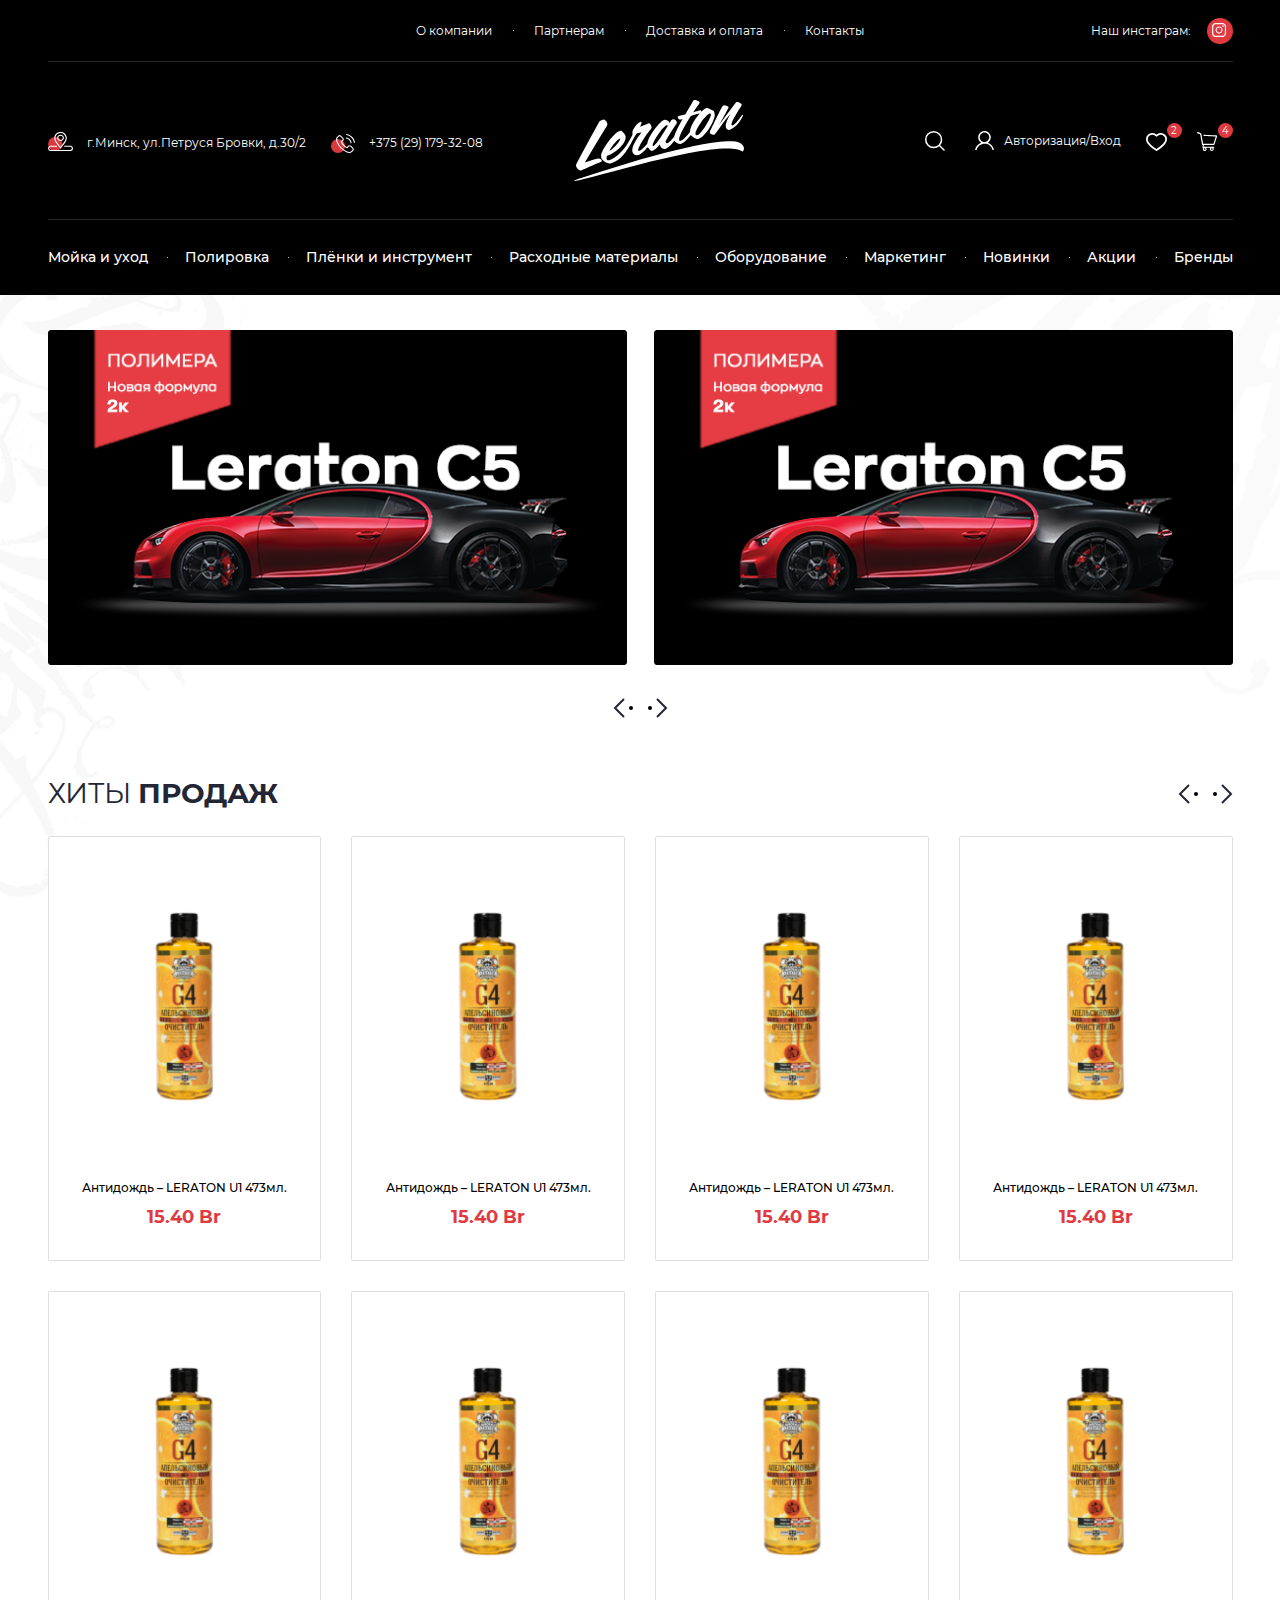
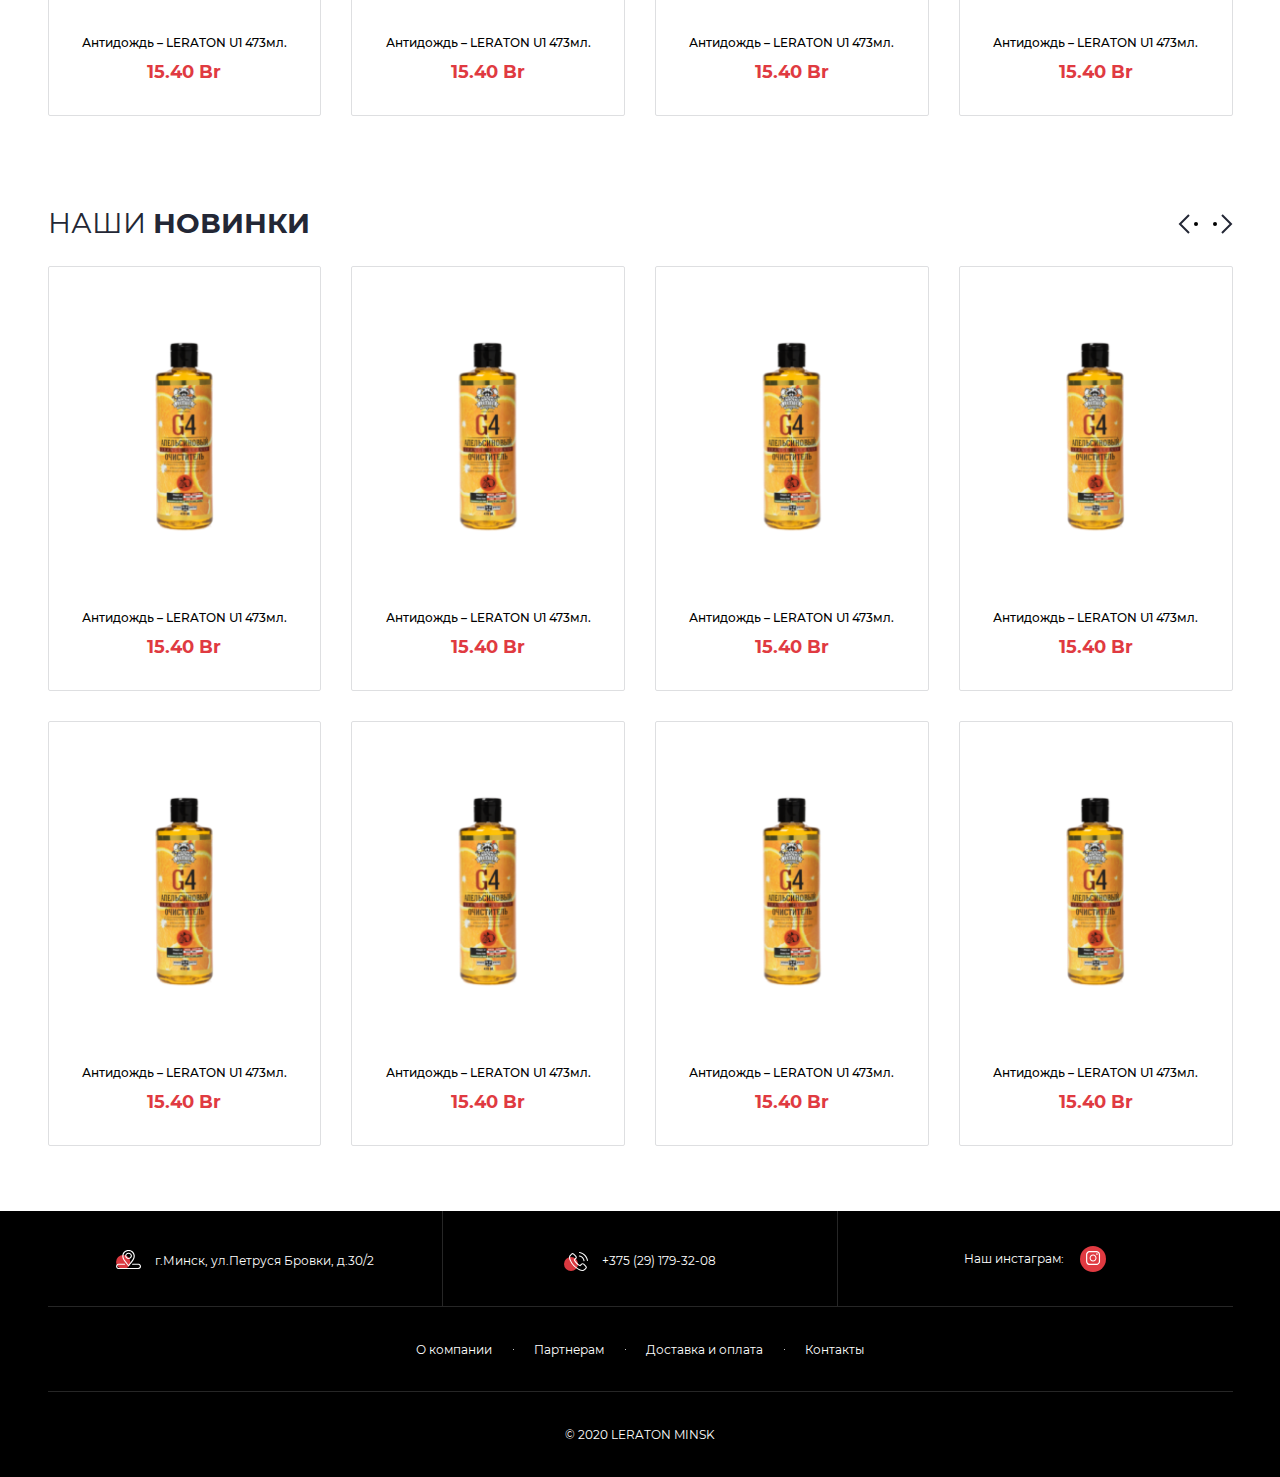
<file: index.html>
<!DOCTYPE html>
<html>
  <head>
    <title>Главная</title>
    <meta charset="utf-8"/>
    <meta http-equiv="X-UA-Compatible" content="IE=edge"/>
    <meta name="viewport" content="width=device-width, initial-scale=1, shrink-to-fit=no"/>
    <link rel="stylesheet" href="css/style.css"/><!--[if lt IE 9]>
    <script src="https://oss.maxcdn.com/html5shiv/3.7.3/html5shiv.min.js"></script>
    <script src="https://oss.maxcdn.com/respond/1.4.2/respond.min.js"></script><![endif]-->
  </head>
  <body>
    <header>
      <div class="container">
        <div class="header_top">
          <ul class="header_right_menu d-md-none">
            <li>
              <div class="dropdown">
                <button class="search_toggle dropdown-toggle" type="button" id="dropdownMenuButton1" data-toggle="dropdown" aria-haspopup="true" aria-expanded="false"><img class="icon" src="img/search.svg"/></button>
                <div class="dropdown-menu" aria-labelledby="dropdownMenuButton1">
                  <form class="form-inline">
                    <input class="form-control mr-sm-2" type="text" placeholder=""/>
                    <button class="btn btn-outline-success">Поиск</button>
                  </form>
                </div>
              </div>
            </li>
            <li><a class="user_link" href="#"><img class="icon" src="img/user.svg"/><span>Авторизация/Вход</span></a></li>
            <li><a class="wish_link" href="#"><img class="icon" src="img/wish.svg"/><span class="count">2</span></a></li>
            <li><a class="basket_link" href="#"><img class="icon" src="img/basket.svg"/><span class="count">4</span></a></li>
          </ul>
          <ul class="top_menu d-none d-md-flex">
            <li><a href="#">О компании</a></li>
            <li><a href="#">Партнерам</a></li>
            <li><a href="#">Доставка и оплата</a></li>
            <li><a href="#">Контакты</a></li>
          </ul>
          <div class="social_box"><span>Наш инстаграм:</span><a class="instagram" href="#"><img src="img/instagram.svg"/></a></div>
        </div>
        <div class="header_center">
          <div class="row">
            <div class="col-12 col-md-4 col-xl-5 ai_center order-3 order-md-1">
              <div class="contacts_box">
                <ul>
                  <li class="location"><span class="icon"><img src="img/location.svg"/></span><span>г.Минск, ул.Петруся Бровки, д.30/2</span></li>
                  <li><a class="phone" href="tel:+375 (29) 179-32-08"><span class="icon"><img src="img/phone.svg"/></span><span>+375 (29) 179-32-08</span></a></li>
                </ul>
              </div>
            </div>
            <div class="col-8 col-md-3 ai_center order-2 order-md-2">
              <div class="logo"><a href="#"><img src="img/logo.svg"/></a></div>
            </div>
            <div class="col-4 col-md-5 col-xl-4 ai_center order-1 order-md-3">
              <ul class="header_right_menu">
                <li>
                  <div class="dropdown">
                    <button class="search_toggle dropdown-toggle" type="button" id="dropdownMenuButton" data-toggle="dropdown" aria-haspopup="true" aria-expanded="false"><img class="icon" src="img/search.svg"/></button>
                    <div class="dropdown-menu" aria-labelledby="dropdownMenuButton">
                      <form class="form-inline">
                        <input class="form-control mr-sm-2" type="text" placeholder=""/>
                        <button class="btn btn-outline-success">Поиск</button>
                      </form>
                    </div>
                  </div>
                </li>
                <li><a class="user_link" href="#"><img class="icon" src="img/user.svg"/><span>Авторизация/Вход</span></a></li>
                <li><a class="wish_link" href="#"><img class="icon" src="img/wish.svg"/><span class="count">2</span></a></li>
                <li><a class="basket_link" href="#"><img class="icon" src="img/basket.svg"/><span class="count">4</span></a></li>
              </ul>
              <div class="mm_btn">
                <button class="hamburger"><span></span><span></span><span></span></button>
              </div>
            </div>
          </div>
        </div>
        <div class="header_bottom">
          <div class="main_menu">
            <div class="mm_close"></div>
            <ul class="nav">
              <li><a href="#">Мойка и уход</a>
              </li>
              <li><a href="#">Полировка</a>
              </li>
              <li><a href="#">Плёнки и инструмент</a>
              </li>
              <li><a href="#">Расходные материалы</a>
              </li>
              <li><a href="#">Оборудование</a>
                <div class="arrow"></div>
                <div class="sub_menu_box">
                  <div class="row">
                    <div class="col-12 col-md-4 col-xl-4 sub_menu_group">
                      <ul class="sub_menu">
                        <li><a href="#">Моечное оборудование</a>
                          <div class="arrow"></div>
                          <ul class="sub_menu">
                            <li><a href="#">Пенокомплекты и комплектующие</a></li>
                            <li><a href="#">Пенокомплекты и комплектующие</a></li>
                            <li><a href="#">Пенокомплекты и комплектующие</a></li>
                          </ul>
                        </li>
                      </ul>
                    </div>
                    <div class="col-12 col-md-4 col-xl-4 sub_menu_group">
                      <ul class="sub_menu">
                        <li><a href="#">Моечное оборудование</a>
                          <div class="arrow"></div>
                          <ul class="sub_menu">
                            <li><a href="#">Пенокомплекты и комплектующие</a></li>
                            <li><a href="#">Пенокомплекты и комплектующие</a></li>
                            <li><a href="#">Пенокомплекты и комплектующие</a></li>
                          </ul>
                        </li>
                      </ul>
                    </div>
                    <div class="col-12 col-md-4 col-xl-4 sub_menu_group">
                      <ul class="sub_menu">
                        <li><a href="#">Моечное оборудование</a>
                          <div class="arrow"></div>
                          <ul class="sub_menu">
                            <li><a href="#">Пенокомплекты и комплектующие</a></li>
                            <li><a href="#">Пенокомплекты и комплектующие</a></li>
                            <li><a href="#">Пенокомплекты и комплектующие</a></li>
                          </ul>
                        </li>
                      </ul>
                    </div>
                  </div>
                </div>
              </li>
              <li><a href="#">Маркетинг</a>
              </li>
              <li><a href="#">Новинки</a>
              </li>
              <li><a href="#">Акции</a>
              </li>
              <li><a href="#">Бренды</a>
              </li>
            </ul>
            <ul class="nav d-block d-md-none">
              <li><a href="#">О компании</a></li>
              <li><a href="#">Партнерам</a></li>
              <li><a href="#">Доставка и оплата</a></li>
              <li><a href="#">Контакты</a></li>
            </ul>
          </div>
        </div>
      </div>
    </header>
    <main>
      <div class="container">
        <div class="main_slider">
          <div class="slider_item"><a href="#"><img src="img/banner1.png"/></a></div>
          <div class="slider_item"><a href="#"><img src="img/banner1.png"/></a></div>
          <div class="slider_item"><a href="#"><img src="img/banner1.png"/></a></div>
          <div class="slider_item"><a href="#"><img src="img/banner1.png"/></a></div>
          <div class="slider_item"><a href="#"><img src="img/banner1.png"/></a></div>
        </div>
        <div class="slick_arrows ms_arrows">
          <button class="slick_prev ms_prev"></button>
          <button class="slick_next ms_next"></button>
        </div>
        <div class="main_hist">
          <div class="section_title"><span>ХИТЫ <strong>ПРОДАЖ</strong></span>
            <div class="slick_arrows hist_arrows_desk">
              <button class="slick_prev hits_prev_d"></button>
              <button class="slick_next hits_next_d"></button>
            </div>
            <div class="slick_arrows hist_arrows_mob">
              <button class="slick_prev hits_prev_m"></button>
              <button class="slick_next hits_next_m"></button>
            </div>
          </div>
          <div class="desktop_hits_slider">
            <div class="desktop_slider_item">
              <div class="row">
                <div class="col-md-4 col-xl-3">
                  <div class="card_item">
                    <div class="card_item_head">
                      <div class="hidden_content">
                        <div><a class="btn_default" href="#"><span>Подробнее</span></a>
                          <div class="amount">
                            <input type="text" value="1"/>
                            <div><span class="up">+</span><span class="down">-</span></div>
                          </div>
                          <div class="btn_group"><a class="add_to_basket" href="#"><span>В корзину</span></a><a class="add_to_wishlist" href="#"></a></div>
                        </div>
                      </div>
                      <picture><img src="img/image78.png"/></picture>
                    </div>
                    <div class="card_item_body">
                      <div class="card_title">Антидождь – LERATON U1 473мл.</div>
                      <div class="price">15.40 Br</div>
                    </div>
                  </div>
                </div>
                <div class="col-md-4 col-xl-3">
                  <div class="card_item">
                    <div class="card_item_head">
                      <div class="hidden_content">
                        <div><a class="btn_default" href="#"><span>Подробнее</span></a>
                          <div class="amount">
                            <input type="text" value="1"/>
                            <div><span class="up">+</span><span class="down">-</span></div>
                          </div>
                          <div class="btn_group"><a class="add_to_basket" href="#"><span>В корзину</span></a><a class="add_to_wishlist" href="#"></a></div>
                        </div>
                      </div>
                      <picture><img src="img/image78.png"/></picture>
                    </div>
                    <div class="card_item_body">
                      <div class="card_title">Антидождь – LERATON U1 473мл.</div>
                      <div class="price">15.40 Br</div>
                    </div>
                  </div>
                </div>
                <div class="col-md-4 col-xl-3">
                  <div class="card_item">
                    <div class="card_item_head">
                      <div class="hidden_content">
                        <div><a class="btn_default" href="#"><span>Подробнее</span></a>
                          <div class="amount">
                            <input type="text" value="1"/>
                            <div><span class="up">+</span><span class="down">-</span></div>
                          </div>
                          <div class="btn_group"><a class="add_to_basket" href="#"><span>В корзину</span></a><a class="add_to_wishlist" href="#"></a></div>
                        </div>
                      </div>
                      <picture><img src="img/image78.png"/></picture>
                    </div>
                    <div class="card_item_body">
                      <div class="card_title">Антидождь – LERATON U1 473мл.</div>
                      <div class="price">15.40 Br</div>
                    </div>
                  </div>
                </div>
                <div class="col-md-4 col-xl-3">
                  <div class="card_item">
                    <div class="card_item_head">
                      <div class="hidden_content">
                        <div><a class="btn_default" href="#"><span>Подробнее</span></a>
                          <div class="amount">
                            <input type="text" value="1"/>
                            <div><span class="up">+</span><span class="down">-</span></div>
                          </div>
                          <div class="btn_group"><a class="add_to_basket" href="#"><span>В корзину</span></a><a class="add_to_wishlist" href="#"></a></div>
                        </div>
                      </div>
                      <picture><img src="img/image78.png"/></picture>
                    </div>
                    <div class="card_item_body">
                      <div class="card_title">Антидождь – LERATON U1 473мл.</div>
                      <div class="price">15.40 Br</div>
                    </div>
                  </div>
                </div>
                <div class="col-md-4 col-xl-3">
                  <div class="card_item">
                    <div class="card_item_head">
                      <div class="hidden_content">
                        <div><a class="btn_default" href="#"><span>Подробнее</span></a>
                          <div class="amount">
                            <input type="text" value="1"/>
                            <div><span class="up">+</span><span class="down">-</span></div>
                          </div>
                          <div class="btn_group"><a class="add_to_basket" href="#"><span>В корзину</span></a><a class="add_to_wishlist" href="#"></a></div>
                        </div>
                      </div>
                      <picture><img src="img/image78.png"/></picture>
                    </div>
                    <div class="card_item_body">
                      <div class="card_title">Антидождь – LERATON U1 473мл.</div>
                      <div class="price">15.40 Br</div>
                    </div>
                  </div>
                </div>
                <div class="col-md-4 col-xl-3">
                  <div class="card_item">
                    <div class="card_item_head">
                      <div class="hidden_content">
                        <div><a class="btn_default" href="#"><span>Подробнее</span></a>
                          <div class="amount">
                            <input type="text" value="1"/>
                            <div><span class="up">+</span><span class="down">-</span></div>
                          </div>
                          <div class="btn_group"><a class="add_to_basket" href="#"><span>В корзину</span></a><a class="add_to_wishlist" href="#"></a></div>
                        </div>
                      </div>
                      <picture><img src="img/image78.png"/></picture>
                    </div>
                    <div class="card_item_body">
                      <div class="card_title">Антидождь – LERATON U1 473мл.</div>
                      <div class="price">15.40 Br</div>
                    </div>
                  </div>
                </div>
                <div class="col-md-4 col-xl-3">
                  <div class="card_item">
                    <div class="card_item_head">
                      <div class="hidden_content">
                        <div><a class="btn_default" href="#"><span>Подробнее</span></a>
                          <div class="amount">
                            <input type="text" value="1"/>
                            <div><span class="up">+</span><span class="down">-</span></div>
                          </div>
                          <div class="btn_group"><a class="add_to_basket" href="#"><span>В корзину</span></a><a class="add_to_wishlist" href="#"></a></div>
                        </div>
                      </div>
                      <picture><img src="img/image78.png"/></picture>
                    </div>
                    <div class="card_item_body">
                      <div class="card_title">Антидождь – LERATON U1 473мл.</div>
                      <div class="price">15.40 Br</div>
                    </div>
                  </div>
                </div>
                <div class="col-md-4 col-xl-3">
                  <div class="card_item">
                    <div class="card_item_head">
                      <div class="hidden_content">
                        <div><a class="btn_default" href="#"><span>Подробнее</span></a>
                          <div class="amount">
                            <input type="text" value="1"/>
                            <div><span class="up">+</span><span class="down">-</span></div>
                          </div>
                          <div class="btn_group"><a class="add_to_basket" href="#"><span>В корзину</span></a><a class="add_to_wishlist" href="#"></a></div>
                        </div>
                      </div>
                      <picture><img src="img/image78.png"/></picture>
                    </div>
                    <div class="card_item_body">
                      <div class="card_title">Антидождь – LERATON U1 473мл.</div>
                      <div class="price">15.40 Br</div>
                    </div>
                  </div>
                </div>
              </div>
            </div>
            <div class="desktop_slider_item">
              <div class="row">
                <div class="col-md-4 col-xl-3">
                  <div class="card_item">
                    <div class="card_item_head">
                      <div class="hidden_content">
                        <div><a class="btn_default" href="#"><span>Подробнее</span></a>
                          <div class="amount">
                            <input type="text" value="1"/>
                            <div><span class="up">+</span><span class="down">-</span></div>
                          </div>
                          <div class="btn_group"><a class="add_to_basket" href="#"><span>В корзину</span></a><a class="add_to_wishlist" href="#"></a></div>
                        </div>
                      </div>
                      <picture><img src="img/image78.png"/></picture>
                    </div>
                    <div class="card_item_body">
                      <div class="card_title">Антидождь – LERATON U1 473мл.</div>
                      <div class="price">15.40 Br</div>
                    </div>
                  </div>
                </div>
                <div class="col-md-4 col-xl-3">
                  <div class="card_item">
                    <div class="card_item_head">
                      <div class="hidden_content">
                        <div><a class="btn_default" href="#"><span>Подробнее</span></a>
                          <div class="amount">
                            <input type="text" value="1"/>
                            <div><span class="up">+</span><span class="down">-</span></div>
                          </div>
                          <div class="btn_group"><a class="add_to_basket" href="#"><span>В корзину</span></a><a class="add_to_wishlist" href="#"></a></div>
                        </div>
                      </div>
                      <picture><img src="img/image78.png"/></picture>
                    </div>
                    <div class="card_item_body">
                      <div class="card_title">Антидождь – LERATON U1 473мл.</div>
                      <div class="price">15.40 Br</div>
                    </div>
                  </div>
                </div>
                <div class="col-md-4 col-xl-3">
                  <div class="card_item">
                    <div class="card_item_head">
                      <div class="hidden_content">
                        <div><a class="btn_default" href="#"><span>Подробнее</span></a>
                          <div class="amount">
                            <input type="text" value="1"/>
                            <div><span class="up">+</span><span class="down">-</span></div>
                          </div>
                          <div class="btn_group"><a class="add_to_basket" href="#"><span>В корзину</span></a><a class="add_to_wishlist" href="#"></a></div>
                        </div>
                      </div>
                      <picture><img src="img/image78.png"/></picture>
                    </div>
                    <div class="card_item_body">
                      <div class="card_title">Антидождь – LERATON U1 473мл.</div>
                      <div class="price">15.40 Br</div>
                    </div>
                  </div>
                </div>
                <div class="col-md-4 col-xl-3">
                  <div class="card_item">
                    <div class="card_item_head">
                      <div class="hidden_content">
                        <div><a class="btn_default" href="#"><span>Подробнее</span></a>
                          <div class="amount">
                            <input type="text" value="1"/>
                            <div><span class="up">+</span><span class="down">-</span></div>
                          </div>
                          <div class="btn_group"><a class="add_to_basket" href="#"><span>В корзину</span></a><a class="add_to_wishlist" href="#"></a></div>
                        </div>
                      </div>
                      <picture><img src="img/image78.png"/></picture>
                    </div>
                    <div class="card_item_body">
                      <div class="card_title">Антидождь – LERATON U1 473мл.</div>
                      <div class="price">15.40 Br</div>
                    </div>
                  </div>
                </div>
                <div class="col-md-4 col-xl-3">
                  <div class="card_item">
                    <div class="card_item_head">
                      <div class="hidden_content">
                        <div><a class="btn_default" href="#"><span>Подробнее</span></a>
                          <div class="amount">
                            <input type="text" value="1"/>
                            <div><span class="up">+</span><span class="down">-</span></div>
                          </div>
                          <div class="btn_group"><a class="add_to_basket" href="#"><span>В корзину</span></a><a class="add_to_wishlist" href="#"></a></div>
                        </div>
                      </div>
                      <picture><img src="img/image78.png"/></picture>
                    </div>
                    <div class="card_item_body">
                      <div class="card_title">Антидождь – LERATON U1 473мл.</div>
                      <div class="price">15.40 Br</div>
                    </div>
                  </div>
                </div>
                <div class="col-md-4 col-xl-3">
                  <div class="card_item">
                    <div class="card_item_head">
                      <div class="hidden_content">
                        <div><a class="btn_default" href="#"><span>Подробнее</span></a>
                          <div class="amount">
                            <input type="text" value="1"/>
                            <div><span class="up">+</span><span class="down">-</span></div>
                          </div>
                          <div class="btn_group"><a class="add_to_basket" href="#"><span>В корзину</span></a><a class="add_to_wishlist" href="#"></a></div>
                        </div>
                      </div>
                      <picture><img src="img/image78.png"/></picture>
                    </div>
                    <div class="card_item_body">
                      <div class="card_title">Антидождь – LERATON U1 473мл.</div>
                      <div class="price">15.40 Br</div>
                    </div>
                  </div>
                </div>
                <div class="col-md-4 col-xl-3">
                  <div class="card_item">
                    <div class="card_item_head">
                      <div class="hidden_content">
                        <div><a class="btn_default" href="#"><span>Подробнее</span></a>
                          <div class="amount">
                            <input type="text" value="1"/>
                            <div><span class="up">+</span><span class="down">-</span></div>
                          </div>
                          <div class="btn_group"><a class="add_to_basket" href="#"><span>В корзину</span></a><a class="add_to_wishlist" href="#"></a></div>
                        </div>
                      </div>
                      <picture><img src="img/image78.png"/></picture>
                    </div>
                    <div class="card_item_body">
                      <div class="card_title">Антидождь – LERATON U1 473мл.</div>
                      <div class="price">15.40 Br</div>
                    </div>
                  </div>
                </div>
                <div class="col-md-4 col-xl-3">
                  <div class="card_item">
                    <div class="card_item_head">
                      <div class="hidden_content">
                        <div><a class="btn_default" href="#"><span>Подробнее</span></a>
                          <div class="amount">
                            <input type="text" value="1"/>
                            <div><span class="up">+</span><span class="down">-</span></div>
                          </div>
                          <div class="btn_group"><a class="add_to_basket" href="#"><span>В корзину</span></a><a class="add_to_wishlist" href="#"></a></div>
                        </div>
                      </div>
                      <picture><img src="img/image78.png"/></picture>
                    </div>
                    <div class="card_item_body">
                      <div class="card_title">Антидождь – LERATON U1 473мл.</div>
                      <div class="price">15.40 Br</div>
                    </div>
                  </div>
                </div>
              </div>
            </div>
          </div>
          <div class="mobile_hist_slider">
            <div class="mobile_slider_item">
              <div class="card_item">
                <div class="card_item_head">
                  <div class="hidden_content">
                    <div><a class="btn_default" href="#"><span>Подробнее</span></a>
                      <div class="amount">
                        <input type="text" value="1"/>
                        <div><span class="up">+</span><span class="down">-</span></div>
                      </div>
                      <div class="btn_group"><a class="add_to_basket" href="#"><span>В корзину</span></a><a class="add_to_wishlist" href="#"></a></div>
                    </div>
                  </div>
                  <picture><img src="img/image78.png"/></picture>
                </div>
                <div class="card_item_body">
                  <div class="card_title">Антидождь – LERATON U1 473мл.</div>
                  <div class="price">15.40 Br</div>
                </div>
              </div>
            </div>
            <div class="mobile_slider_item">
              <div class="card_item">
                <div class="card_item_head">
                  <div class="hidden_content">
                    <div><a class="btn_default" href="#"><span>Подробнее</span></a>
                      <div class="amount">
                        <input type="text" value="1"/>
                        <div><span class="up">+</span><span class="down">-</span></div>
                      </div>
                      <div class="btn_group"><a class="add_to_basket" href="#"><span>В корзину</span></a><a class="add_to_wishlist" href="#"></a></div>
                    </div>
                  </div>
                  <picture><img src="img/image78.png"/></picture>
                </div>
                <div class="card_item_body">
                  <div class="card_title">Антидождь – LERATON U1 473мл.</div>
                  <div class="price">15.40 Br</div>
                </div>
              </div>
            </div>
            <div class="mobile_slider_item">
              <div class="card_item">
                <div class="card_item_head">
                  <div class="hidden_content">
                    <div><a class="btn_default" href="#"><span>Подробнее</span></a>
                      <div class="amount">
                        <input type="text" value="1"/>
                        <div><span class="up">+</span><span class="down">-</span></div>
                      </div>
                      <div class="btn_group"><a class="add_to_basket" href="#"><span>В корзину</span></a><a class="add_to_wishlist" href="#"></a></div>
                    </div>
                  </div>
                  <picture><img src="img/image78.png"/></picture>
                </div>
                <div class="card_item_body">
                  <div class="card_title">Антидождь – LERATON U1 473мл.</div>
                  <div class="price">15.40 Br</div>
                </div>
              </div>
            </div>
            <div class="mobile_slider_item">
              <div class="card_item">
                <div class="card_item_head">
                  <div class="hidden_content">
                    <div><a class="btn_default" href="#"><span>Подробнее</span></a>
                      <div class="amount">
                        <input type="text" value="1"/>
                        <div><span class="up">+</span><span class="down">-</span></div>
                      </div>
                      <div class="btn_group"><a class="add_to_basket" href="#"><span>В корзину</span></a><a class="add_to_wishlist" href="#"></a></div>
                    </div>
                  </div>
                  <picture><img src="img/image78.png"/></picture>
                </div>
                <div class="card_item_body">
                  <div class="card_title">Антидождь – LERATON U1 473мл.</div>
                  <div class="price">15.40 Br</div>
                </div>
              </div>
            </div>
            <div class="mobile_slider_item">
              <div class="card_item">
                <div class="card_item_head">
                  <div class="hidden_content">
                    <div><a class="btn_default" href="#"><span>Подробнее</span></a>
                      <div class="amount">
                        <input type="text" value="1"/>
                        <div><span class="up">+</span><span class="down">-</span></div>
                      </div>
                      <div class="btn_group"><a class="add_to_basket" href="#"><span>В корзину</span></a><a class="add_to_wishlist" href="#"></a></div>
                    </div>
                  </div>
                  <picture><img src="img/image78.png"/></picture>
                </div>
                <div class="card_item_body">
                  <div class="card_title">Антидождь – LERATON U1 473мл.</div>
                  <div class="price">15.40 Br</div>
                </div>
              </div>
            </div>
            <div class="mobile_slider_item">
              <div class="card_item">
                <div class="card_item_head">
                  <div class="hidden_content">
                    <div><a class="btn_default" href="#"><span>Подробнее</span></a>
                      <div class="amount">
                        <input type="text" value="1"/>
                        <div><span class="up">+</span><span class="down">-</span></div>
                      </div>
                      <div class="btn_group"><a class="add_to_basket" href="#"><span>В корзину</span></a><a class="add_to_wishlist" href="#"></a></div>
                    </div>
                  </div>
                  <picture><img src="img/image78.png"/></picture>
                </div>
                <div class="card_item_body">
                  <div class="card_title">Антидождь – LERATON U1 473мл.</div>
                  <div class="price">15.40 Br</div>
                </div>
              </div>
            </div>
            <div class="mobile_slider_item">
              <div class="card_item">
                <div class="card_item_head">
                  <div class="hidden_content">
                    <div><a class="btn_default" href="#"><span>Подробнее</span></a>
                      <div class="amount">
                        <input type="text" value="1"/>
                        <div><span class="up">+</span><span class="down">-</span></div>
                      </div>
                      <div class="btn_group"><a class="add_to_basket" href="#"><span>В корзину</span></a><a class="add_to_wishlist" href="#"></a></div>
                    </div>
                  </div>
                  <picture><img src="img/image78.png"/></picture>
                </div>
                <div class="card_item_body">
                  <div class="card_title">Антидождь – LERATON U1 473мл.</div>
                  <div class="price">15.40 Br</div>
                </div>
              </div>
            </div>
            <div class="mobile_slider_item">
              <div class="card_item">
                <div class="card_item_head">
                  <div class="hidden_content">
                    <div><a class="btn_default" href="#"><span>Подробнее</span></a>
                      <div class="amount">
                        <input type="text" value="1"/>
                        <div><span class="up">+</span><span class="down">-</span></div>
                      </div>
                      <div class="btn_group"><a class="add_to_basket" href="#"><span>В корзину</span></a><a class="add_to_wishlist" href="#"></a></div>
                    </div>
                  </div>
                  <picture><img src="img/image78.png"/></picture>
                </div>
                <div class="card_item_body">
                  <div class="card_title">Антидождь – LERATON U1 473мл.</div>
                  <div class="price">15.40 Br</div>
                </div>
              </div>
            </div>
            <div class="mobile_slider_item">
              <div class="card_item">
                <div class="card_item_head">
                  <div class="hidden_content">
                    <div><a class="btn_default" href="#"><span>Подробнее</span></a>
                      <div class="amount">
                        <input type="text" value="1"/>
                        <div><span class="up">+</span><span class="down">-</span></div>
                      </div>
                      <div class="btn_group"><a class="add_to_basket" href="#"><span>В корзину</span></a><a class="add_to_wishlist" href="#"></a></div>
                    </div>
                  </div>
                  <picture><img src="img/image78.png"/></picture>
                </div>
                <div class="card_item_body">
                  <div class="card_title">Антидождь – LERATON U1 473мл.</div>
                  <div class="price">15.40 Br</div>
                </div>
              </div>
            </div>
            <div class="mobile_slider_item">
              <div class="card_item">
                <div class="card_item_head">
                  <div class="hidden_content">
                    <div><a class="btn_default" href="#"><span>Подробнее</span></a>
                      <div class="amount">
                        <input type="text" value="1"/>
                        <div><span class="up">+</span><span class="down">-</span></div>
                      </div>
                      <div class="btn_group"><a class="add_to_basket" href="#"><span>В корзину</span></a><a class="add_to_wishlist" href="#"></a></div>
                    </div>
                  </div>
                  <picture><img src="img/image78.png"/></picture>
                </div>
                <div class="card_item_body">
                  <div class="card_title">Антидождь – LERATON U1 473мл.</div>
                  <div class="price">15.40 Br</div>
                </div>
              </div>
            </div>
          </div>
        </div>
        <div class="main_new">
          <div class="section_title"><span>НАШИ <strong>НОВИНКИ</strong></span>
            <div class="slick_arrows new_arrows_desk">
              <button class="slick_prev hits_prev_d"></button>
              <button class="slick_next hits_next_d"></button>
            </div>
            <div class="slick_arrows new_arrows_mob">
              <button class="slick_prev new_prev_m"></button>
              <button class="slick_next new_next_m"></button>
            </div>
          </div>
          <div class="desktop_new_slider">
            <div class="desktop_slider_item">
              <div class="row">
                <div class="col-md-4 col-xl-3">
                  <div class="card_item">
                    <div class="card_item_head">
                      <div class="hidden_content">
                        <div><a class="btn_default" href="#"><span>Подробнее</span></a>
                          <div class="amount">
                            <input type="text" value="1"/>
                            <div><span class="up">+</span><span class="down">-</span></div>
                          </div>
                          <div class="btn_group"><a class="add_to_basket" href="#"><span>В корзину</span></a><a class="add_to_wishlist" href="#"></a></div>
                        </div>
                      </div>
                      <picture><img src="img/image78.png"/></picture>
                    </div>
                    <div class="card_item_body">
                      <div class="card_title">Антидождь – LERATON U1 473мл.</div>
                      <div class="price">15.40 Br</div>
                    </div>
                  </div>
                </div>
                <div class="col-md-4 col-xl-3">
                  <div class="card_item">
                    <div class="card_item_head">
                      <div class="hidden_content">
                        <div><a class="btn_default" href="#"><span>Подробнее</span></a>
                          <div class="amount">
                            <input type="text" value="1"/>
                            <div><span class="up">+</span><span class="down">-</span></div>
                          </div>
                          <div class="btn_group"><a class="add_to_basket" href="#"><span>В корзину</span></a><a class="add_to_wishlist" href="#"></a></div>
                        </div>
                      </div>
                      <picture><img src="img/image78.png"/></picture>
                    </div>
                    <div class="card_item_body">
                      <div class="card_title">Антидождь – LERATON U1 473мл.</div>
                      <div class="price">15.40 Br</div>
                    </div>
                  </div>
                </div>
                <div class="col-md-4 col-xl-3">
                  <div class="card_item">
                    <div class="card_item_head">
                      <div class="hidden_content">
                        <div><a class="btn_default" href="#"><span>Подробнее</span></a>
                          <div class="amount">
                            <input type="text" value="1"/>
                            <div><span class="up">+</span><span class="down">-</span></div>
                          </div>
                          <div class="btn_group"><a class="add_to_basket" href="#"><span>В корзину</span></a><a class="add_to_wishlist" href="#"></a></div>
                        </div>
                      </div>
                      <picture><img src="img/image78.png"/></picture>
                    </div>
                    <div class="card_item_body">
                      <div class="card_title">Антидождь – LERATON U1 473мл.</div>
                      <div class="price">15.40 Br</div>
                    </div>
                  </div>
                </div>
                <div class="col-md-4 col-xl-3">
                  <div class="card_item">
                    <div class="card_item_head">
                      <div class="hidden_content">
                        <div><a class="btn_default" href="#"><span>Подробнее</span></a>
                          <div class="amount">
                            <input type="text" value="1"/>
                            <div><span class="up">+</span><span class="down">-</span></div>
                          </div>
                          <div class="btn_group"><a class="add_to_basket" href="#"><span>В корзину</span></a><a class="add_to_wishlist" href="#"></a></div>
                        </div>
                      </div>
                      <picture><img src="img/image78.png"/></picture>
                    </div>
                    <div class="card_item_body">
                      <div class="card_title">Антидождь – LERATON U1 473мл.</div>
                      <div class="price">15.40 Br</div>
                    </div>
                  </div>
                </div>
                <div class="col-md-4 col-xl-3">
                  <div class="card_item">
                    <div class="card_item_head">
                      <div class="hidden_content">
                        <div><a class="btn_default" href="#"><span>Подробнее</span></a>
                          <div class="amount">
                            <input type="text" value="1"/>
                            <div><span class="up">+</span><span class="down">-</span></div>
                          </div>
                          <div class="btn_group"><a class="add_to_basket" href="#"><span>В корзину</span></a><a class="add_to_wishlist" href="#"></a></div>
                        </div>
                      </div>
                      <picture><img src="img/image78.png"/></picture>
                    </div>
                    <div class="card_item_body">
                      <div class="card_title">Антидождь – LERATON U1 473мл.</div>
                      <div class="price">15.40 Br</div>
                    </div>
                  </div>
                </div>
                <div class="col-md-4 col-xl-3">
                  <div class="card_item">
                    <div class="card_item_head">
                      <div class="hidden_content">
                        <div><a class="btn_default" href="#"><span>Подробнее</span></a>
                          <div class="amount">
                            <input type="text" value="1"/>
                            <div><span class="up">+</span><span class="down">-</span></div>
                          </div>
                          <div class="btn_group"><a class="add_to_basket" href="#"><span>В корзину</span></a><a class="add_to_wishlist" href="#"></a></div>
                        </div>
                      </div>
                      <picture><img src="img/image78.png"/></picture>
                    </div>
                    <div class="card_item_body">
                      <div class="card_title">Антидождь – LERATON U1 473мл.</div>
                      <div class="price">15.40 Br</div>
                    </div>
                  </div>
                </div>
                <div class="col-md-4 col-xl-3">
                  <div class="card_item">
                    <div class="card_item_head">
                      <div class="hidden_content">
                        <div><a class="btn_default" href="#"><span>Подробнее</span></a>
                          <div class="amount">
                            <input type="text" value="1"/>
                            <div><span class="up">+</span><span class="down">-</span></div>
                          </div>
                          <div class="btn_group"><a class="add_to_basket" href="#"><span>В корзину</span></a><a class="add_to_wishlist" href="#"></a></div>
                        </div>
                      </div>
                      <picture><img src="img/image78.png"/></picture>
                    </div>
                    <div class="card_item_body">
                      <div class="card_title">Антидождь – LERATON U1 473мл.</div>
                      <div class="price">15.40 Br</div>
                    </div>
                  </div>
                </div>
                <div class="col-md-4 col-xl-3">
                  <div class="card_item">
                    <div class="card_item_head">
                      <div class="hidden_content">
                        <div><a class="btn_default" href="#"><span>Подробнее</span></a>
                          <div class="amount">
                            <input type="text" value="1"/>
                            <div><span class="up">+</span><span class="down">-</span></div>
                          </div>
                          <div class="btn_group"><a class="add_to_basket" href="#"><span>В корзину</span></a><a class="add_to_wishlist" href="#"></a></div>
                        </div>
                      </div>
                      <picture><img src="img/image78.png"/></picture>
                    </div>
                    <div class="card_item_body">
                      <div class="card_title">Антидождь – LERATON U1 473мл.</div>
                      <div class="price">15.40 Br</div>
                    </div>
                  </div>
                </div>
              </div>
            </div>
            <div class="desktop_slider_item">
              <div class="row">
                <div class="col-md-4 col-xl-3">
                  <div class="card_item">
                    <div class="card_item_head">
                      <div class="hidden_content">
                        <div><a class="btn_default" href="#"><span>Подробнее</span></a>
                          <div class="amount">
                            <input type="text" value="1"/>
                            <div><span class="up">+</span><span class="down">-</span></div>
                          </div>
                          <div class="btn_group"><a class="add_to_basket" href="#"><span>В корзину</span></a><a class="add_to_wishlist" href="#"></a></div>
                        </div>
                      </div>
                      <picture><img src="img/image78.png"/></picture>
                    </div>
                    <div class="card_item_body">
                      <div class="card_title">Антидождь – LERATON U1 473мл.</div>
                      <div class="price">15.40 Br</div>
                    </div>
                  </div>
                </div>
                <div class="col-md-4 col-xl-3">
                  <div class="card_item">
                    <div class="card_item_head">
                      <div class="hidden_content">
                        <div><a class="btn_default" href="#"><span>Подробнее</span></a>
                          <div class="amount">
                            <input type="text" value="1"/>
                            <div><span class="up">+</span><span class="down">-</span></div>
                          </div>
                          <div class="btn_group"><a class="add_to_basket" href="#"><span>В корзину</span></a><a class="add_to_wishlist" href="#"></a></div>
                        </div>
                      </div>
                      <picture><img src="img/image78.png"/></picture>
                    </div>
                    <div class="card_item_body">
                      <div class="card_title">Антидождь – LERATON U1 473мл.</div>
                      <div class="price">15.40 Br</div>
                    </div>
                  </div>
                </div>
                <div class="col-md-4 col-xl-3">
                  <div class="card_item">
                    <div class="card_item_head">
                      <div class="hidden_content">
                        <div><a class="btn_default" href="#"><span>Подробнее</span></a>
                          <div class="amount">
                            <input type="text" value="1"/>
                            <div><span class="up">+</span><span class="down">-</span></div>
                          </div>
                          <div class="btn_group"><a class="add_to_basket" href="#"><span>В корзину</span></a><a class="add_to_wishlist" href="#"></a></div>
                        </div>
                      </div>
                      <picture><img src="img/image78.png"/></picture>
                    </div>
                    <div class="card_item_body">
                      <div class="card_title">Антидождь – LERATON U1 473мл.</div>
                      <div class="price">15.40 Br</div>
                    </div>
                  </div>
                </div>
                <div class="col-md-4 col-xl-3">
                  <div class="card_item">
                    <div class="card_item_head">
                      <div class="hidden_content">
                        <div><a class="btn_default" href="#"><span>Подробнее</span></a>
                          <div class="amount">
                            <input type="text" value="1"/>
                            <div><span class="up">+</span><span class="down">-</span></div>
                          </div>
                          <div class="btn_group"><a class="add_to_basket" href="#"><span>В корзину</span></a><a class="add_to_wishlist" href="#"></a></div>
                        </div>
                      </div>
                      <picture><img src="img/image78.png"/></picture>
                    </div>
                    <div class="card_item_body">
                      <div class="card_title">Антидождь – LERATON U1 473мл.</div>
                      <div class="price">15.40 Br</div>
                    </div>
                  </div>
                </div>
                <div class="col-md-4 col-xl-3">
                  <div class="card_item">
                    <div class="card_item_head">
                      <div class="hidden_content">
                        <div><a class="btn_default" href="#"><span>Подробнее</span></a>
                          <div class="amount">
                            <input type="text" value="1"/>
                            <div><span class="up">+</span><span class="down">-</span></div>
                          </div>
                          <div class="btn_group"><a class="add_to_basket" href="#"><span>В корзину</span></a><a class="add_to_wishlist" href="#"></a></div>
                        </div>
                      </div>
                      <picture><img src="img/image78.png"/></picture>
                    </div>
                    <div class="card_item_body">
                      <div class="card_title">Антидождь – LERATON U1 473мл.</div>
                      <div class="price">15.40 Br</div>
                    </div>
                  </div>
                </div>
                <div class="col-md-4 col-xl-3">
                  <div class="card_item">
                    <div class="card_item_head">
                      <div class="hidden_content">
                        <div><a class="btn_default" href="#"><span>Подробнее</span></a>
                          <div class="amount">
                            <input type="text" value="1"/>
                            <div><span class="up">+</span><span class="down">-</span></div>
                          </div>
                          <div class="btn_group"><a class="add_to_basket" href="#"><span>В корзину</span></a><a class="add_to_wishlist" href="#"></a></div>
                        </div>
                      </div>
                      <picture><img src="img/image78.png"/></picture>
                    </div>
                    <div class="card_item_body">
                      <div class="card_title">Антидождь – LERATON U1 473мл.</div>
                      <div class="price">15.40 Br</div>
                    </div>
                  </div>
                </div>
                <div class="col-md-4 col-xl-3">
                  <div class="card_item">
                    <div class="card_item_head">
                      <div class="hidden_content">
                        <div><a class="btn_default" href="#"><span>Подробнее</span></a>
                          <div class="amount">
                            <input type="text" value="1"/>
                            <div><span class="up">+</span><span class="down">-</span></div>
                          </div>
                          <div class="btn_group"><a class="add_to_basket" href="#"><span>В корзину</span></a><a class="add_to_wishlist" href="#"></a></div>
                        </div>
                      </div>
                      <picture><img src="img/image78.png"/></picture>
                    </div>
                    <div class="card_item_body">
                      <div class="card_title">Антидождь – LERATON U1 473мл.</div>
                      <div class="price">15.40 Br</div>
                    </div>
                  </div>
                </div>
                <div class="col-md-4 col-xl-3">
                  <div class="card_item">
                    <div class="card_item_head">
                      <div class="hidden_content">
                        <div><a class="btn_default" href="#"><span>Подробнее</span></a>
                          <div class="amount">
                            <input type="text" value="1"/>
                            <div><span class="up">+</span><span class="down">-</span></div>
                          </div>
                          <div class="btn_group"><a class="add_to_basket" href="#"><span>В корзину</span></a><a class="add_to_wishlist" href="#"></a></div>
                        </div>
                      </div>
                      <picture><img src="img/image78.png"/></picture>
                    </div>
                    <div class="card_item_body">
                      <div class="card_title">Антидождь – LERATON U1 473мл.</div>
                      <div class="price">15.40 Br</div>
                    </div>
                  </div>
                </div>
              </div>
            </div>
          </div>
          <div class="mobile_new_slider">
            <div class="mobile_slider_item">
              <div class="card_item">
                <div class="card_item_head">
                  <div class="hidden_content">
                    <div><a class="btn_default" href="#"><span>Подробнее</span></a>
                      <div class="amount">
                        <input type="text" value="1"/>
                        <div><span class="up">+</span><span class="down">-</span></div>
                      </div>
                      <div class="btn_group"><a class="add_to_basket" href="#"><span>В корзину</span></a><a class="add_to_wishlist" href="#"></a></div>
                    </div>
                  </div>
                  <picture><img src="img/image78.png"/></picture>
                </div>
                <div class="card_item_body">
                  <div class="card_title">Антидождь – LERATON U1 473мл.</div>
                  <div class="price">15.40 Br</div>
                </div>
              </div>
            </div>
            <div class="mobile_slider_item">
              <div class="card_item">
                <div class="card_item_head">
                  <div class="hidden_content">
                    <div><a class="btn_default" href="#"><span>Подробнее</span></a>
                      <div class="amount">
                        <input type="text" value="1"/>
                        <div><span class="up">+</span><span class="down">-</span></div>
                      </div>
                      <div class="btn_group"><a class="add_to_basket" href="#"><span>В корзину</span></a><a class="add_to_wishlist" href="#"></a></div>
                    </div>
                  </div>
                  <picture><img src="img/image78.png"/></picture>
                </div>
                <div class="card_item_body">
                  <div class="card_title">Антидождь – LERATON U1 473мл.</div>
                  <div class="price">15.40 Br</div>
                </div>
              </div>
            </div>
            <div class="mobile_slider_item">
              <div class="card_item">
                <div class="card_item_head">
                  <div class="hidden_content">
                    <div><a class="btn_default" href="#"><span>Подробнее</span></a>
                      <div class="amount">
                        <input type="text" value="1"/>
                        <div><span class="up">+</span><span class="down">-</span></div>
                      </div>
                      <div class="btn_group"><a class="add_to_basket" href="#"><span>В корзину</span></a><a class="add_to_wishlist" href="#"></a></div>
                    </div>
                  </div>
                  <picture><img src="img/image78.png"/></picture>
                </div>
                <div class="card_item_body">
                  <div class="card_title">Антидождь – LERATON U1 473мл.</div>
                  <div class="price">15.40 Br</div>
                </div>
              </div>
            </div>
            <div class="mobile_slider_item">
              <div class="card_item">
                <div class="card_item_head">
                  <div class="hidden_content">
                    <div><a class="btn_default" href="#"><span>Подробнее</span></a>
                      <div class="amount">
                        <input type="text" value="1"/>
                        <div><span class="up">+</span><span class="down">-</span></div>
                      </div>
                      <div class="btn_group"><a class="add_to_basket" href="#"><span>В корзину</span></a><a class="add_to_wishlist" href="#"></a></div>
                    </div>
                  </div>
                  <picture><img src="img/image78.png"/></picture>
                </div>
                <div class="card_item_body">
                  <div class="card_title">Антидождь – LERATON U1 473мл.</div>
                  <div class="price">15.40 Br</div>
                </div>
              </div>
            </div>
            <div class="mobile_slider_item">
              <div class="card_item">
                <div class="card_item_head">
                  <div class="hidden_content">
                    <div><a class="btn_default" href="#"><span>Подробнее</span></a>
                      <div class="amount">
                        <input type="text" value="1"/>
                        <div><span class="up">+</span><span class="down">-</span></div>
                      </div>
                      <div class="btn_group"><a class="add_to_basket" href="#"><span>В корзину</span></a><a class="add_to_wishlist" href="#"></a></div>
                    </div>
                  </div>
                  <picture><img src="img/image78.png"/></picture>
                </div>
                <div class="card_item_body">
                  <div class="card_title">Антидождь – LERATON U1 473мл.</div>
                  <div class="price">15.40 Br</div>
                </div>
              </div>
            </div>
            <div class="mobile_slider_item">
              <div class="card_item">
                <div class="card_item_head">
                  <div class="hidden_content">
                    <div><a class="btn_default" href="#"><span>Подробнее</span></a>
                      <div class="amount">
                        <input type="text" value="1"/>
                        <div><span class="up">+</span><span class="down">-</span></div>
                      </div>
                      <div class="btn_group"><a class="add_to_basket" href="#"><span>В корзину</span></a><a class="add_to_wishlist" href="#"></a></div>
                    </div>
                  </div>
                  <picture><img src="img/image78.png"/></picture>
                </div>
                <div class="card_item_body">
                  <div class="card_title">Антидождь – LERATON U1 473мл.</div>
                  <div class="price">15.40 Br</div>
                </div>
              </div>
            </div>
            <div class="mobile_slider_item">
              <div class="card_item">
                <div class="card_item_head">
                  <div class="hidden_content">
                    <div><a class="btn_default" href="#"><span>Подробнее</span></a>
                      <div class="amount">
                        <input type="text" value="1"/>
                        <div><span class="up">+</span><span class="down">-</span></div>
                      </div>
                      <div class="btn_group"><a class="add_to_basket" href="#"><span>В корзину</span></a><a class="add_to_wishlist" href="#"></a></div>
                    </div>
                  </div>
                  <picture><img src="img/image78.png"/></picture>
                </div>
                <div class="card_item_body">
                  <div class="card_title">Антидождь – LERATON U1 473мл.</div>
                  <div class="price">15.40 Br</div>
                </div>
              </div>
            </div>
            <div class="mobile_slider_item">
              <div class="card_item">
                <div class="card_item_head">
                  <div class="hidden_content">
                    <div><a class="btn_default" href="#"><span>Подробнее</span></a>
                      <div class="amount">
                        <input type="text" value="1"/>
                        <div><span class="up">+</span><span class="down">-</span></div>
                      </div>
                      <div class="btn_group"><a class="add_to_basket" href="#"><span>В корзину</span></a><a class="add_to_wishlist" href="#"></a></div>
                    </div>
                  </div>
                  <picture><img src="img/image78.png"/></picture>
                </div>
                <div class="card_item_body">
                  <div class="card_title">Антидождь – LERATON U1 473мл.</div>
                  <div class="price">15.40 Br</div>
                </div>
              </div>
            </div>
            <div class="mobile_slider_item">
              <div class="card_item">
                <div class="card_item_head">
                  <div class="hidden_content">
                    <div><a class="btn_default" href="#"><span>Подробнее</span></a>
                      <div class="amount">
                        <input type="text" value="1"/>
                        <div><span class="up">+</span><span class="down">-</span></div>
                      </div>
                      <div class="btn_group"><a class="add_to_basket" href="#"><span>В корзину</span></a><a class="add_to_wishlist" href="#"></a></div>
                    </div>
                  </div>
                  <picture><img src="img/image78.png"/></picture>
                </div>
                <div class="card_item_body">
                  <div class="card_title">Антидождь – LERATON U1 473мл.</div>
                  <div class="price">15.40 Br</div>
                </div>
              </div>
            </div>
            <div class="mobile_slider_item">
              <div class="card_item">
                <div class="card_item_head">
                  <div class="hidden_content">
                    <div><a class="btn_default" href="#"><span>Подробнее</span></a>
                      <div class="amount">
                        <input type="text" value="1"/>
                        <div><span class="up">+</span><span class="down">-</span></div>
                      </div>
                      <div class="btn_group"><a class="add_to_basket" href="#"><span>В корзину</span></a><a class="add_to_wishlist" href="#"></a></div>
                    </div>
                  </div>
                  <picture><img src="img/image78.png"/></picture>
                </div>
                <div class="card_item_body">
                  <div class="card_title">Антидождь – LERATON U1 473мл.</div>
                  <div class="price">15.40 Br</div>
                </div>
              </div>
            </div>
          </div>
        </div>
      </div>
    </main>
    <footer>
      <div class="container">
        <div class="footer_contacts">
          <div class="footer_contacts_col">
            <div class="contacts_box">
              <ul>
                <li class="location"><span class="icon"><img src="img/location.svg"/></span><span>г.Минск, ул.Петруся Бровки, д.30/2</span></li>
              </ul>
            </div>
          </div>
          <div class="footer_contacts_col">
            <div class="contacts_box">
              <ul>
                <li><a class="phone" href="tel:+375 (29) 179-32-08"><span class="icon"><img src="img/phone.svg"/></span><span>+375 (29) 179-32-08</span></a></li>
              </ul>
            </div>
          </div>
          <div class="footer_contacts_col">
            <div class="social_box"><span>Наш инстаграм:</span><a class="instagram" href="#"><img src="img/instagram.svg"/></a></div>
          </div>
        </div>
        <div class="footer_menu_box">
          <ul class="footer_menu">
            <li><a href="#">О компании</a></li>
            <li><a href="#">Партнерам</a></li>
            <li><a href="#">Доставка и оплата</a></li>
            <li><a href="#">Контакты</a></li>
          </ul>
        </div>
        <div class="copyright">© 2020 LERATON MINSK</div>
      </div>
    </footer>
    <script src="js/jquery-3.2.1.min.js"></script>
    <script src="js/jquery.fancybox.min.js"></script>
    <script src="https://cdnjs.cloudflare.com/ajax/libs/popper.js/1.11.1/umd/popper.min.js"></script>
    <script src="js/bootstrap.js"></script>
    <script src="js/slick.js"></script>
    <script src="js/main.js"></script>
  </body>
</html>
</file>
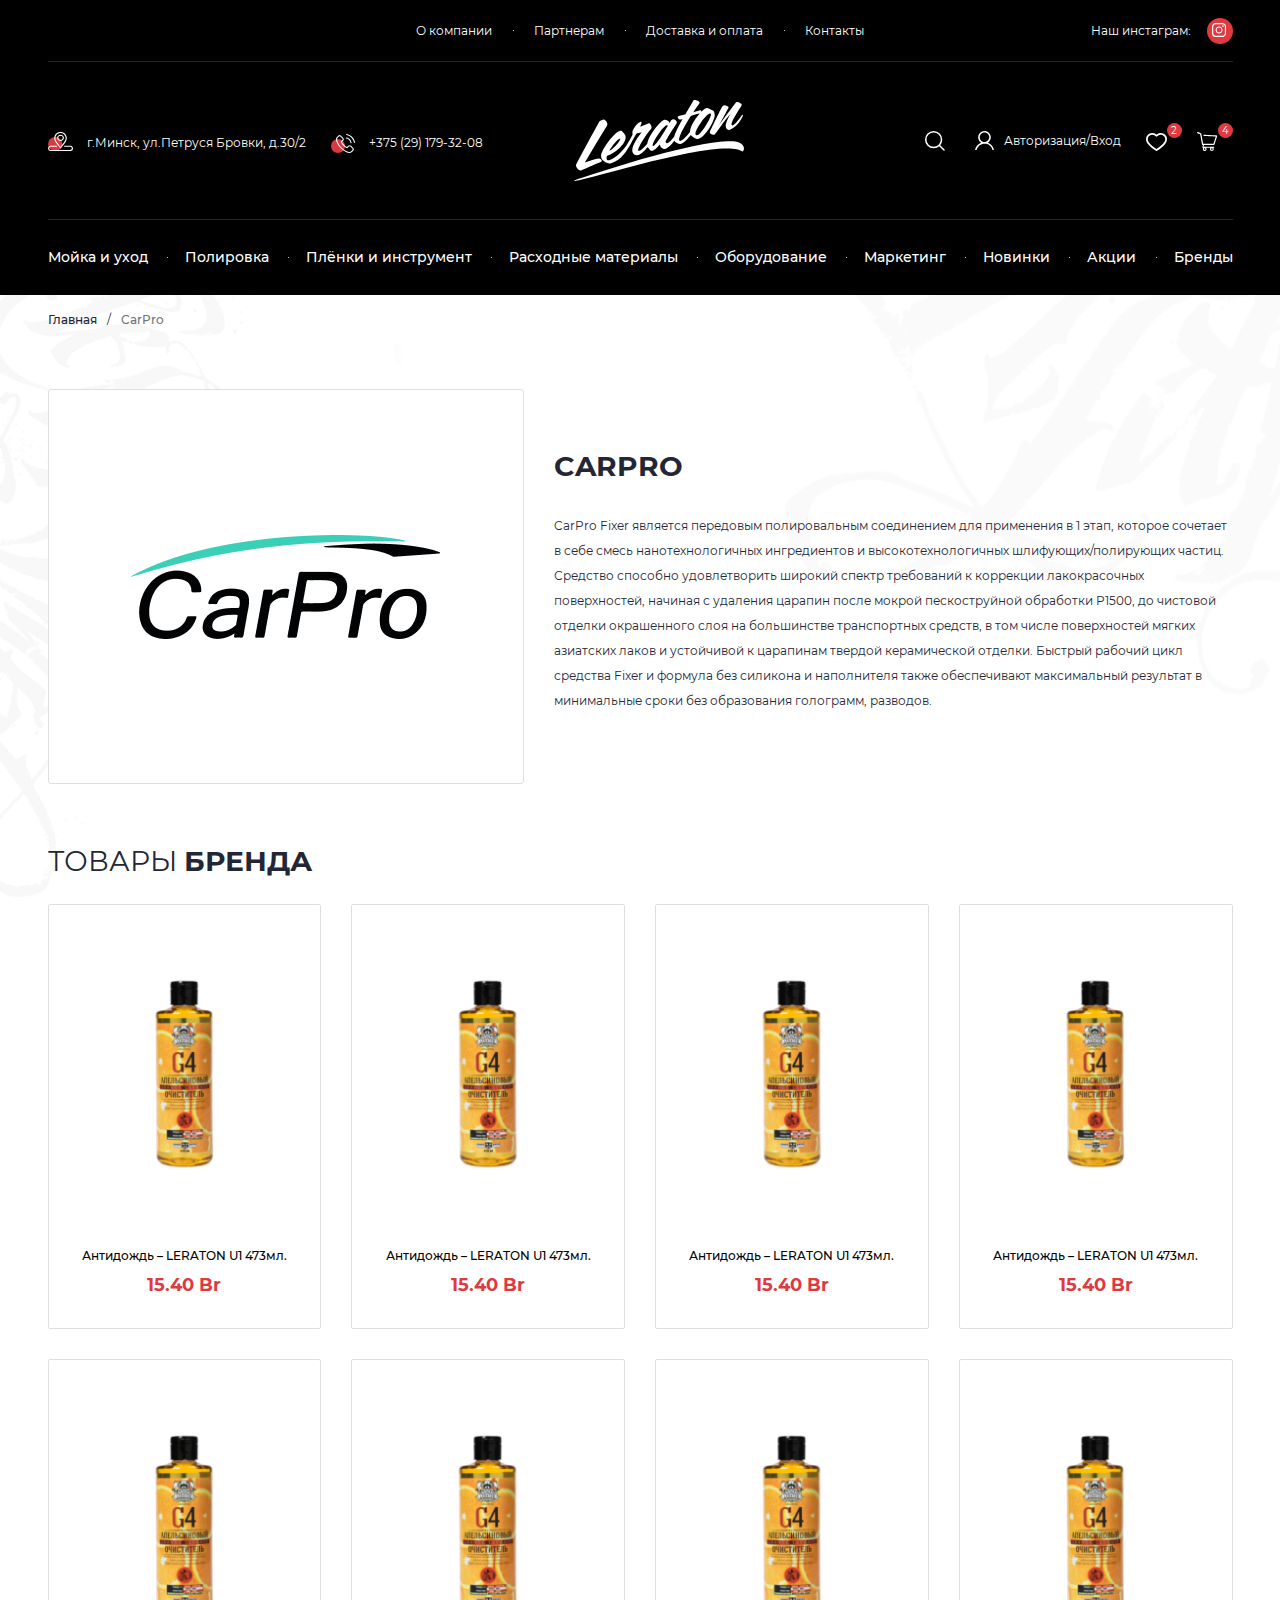
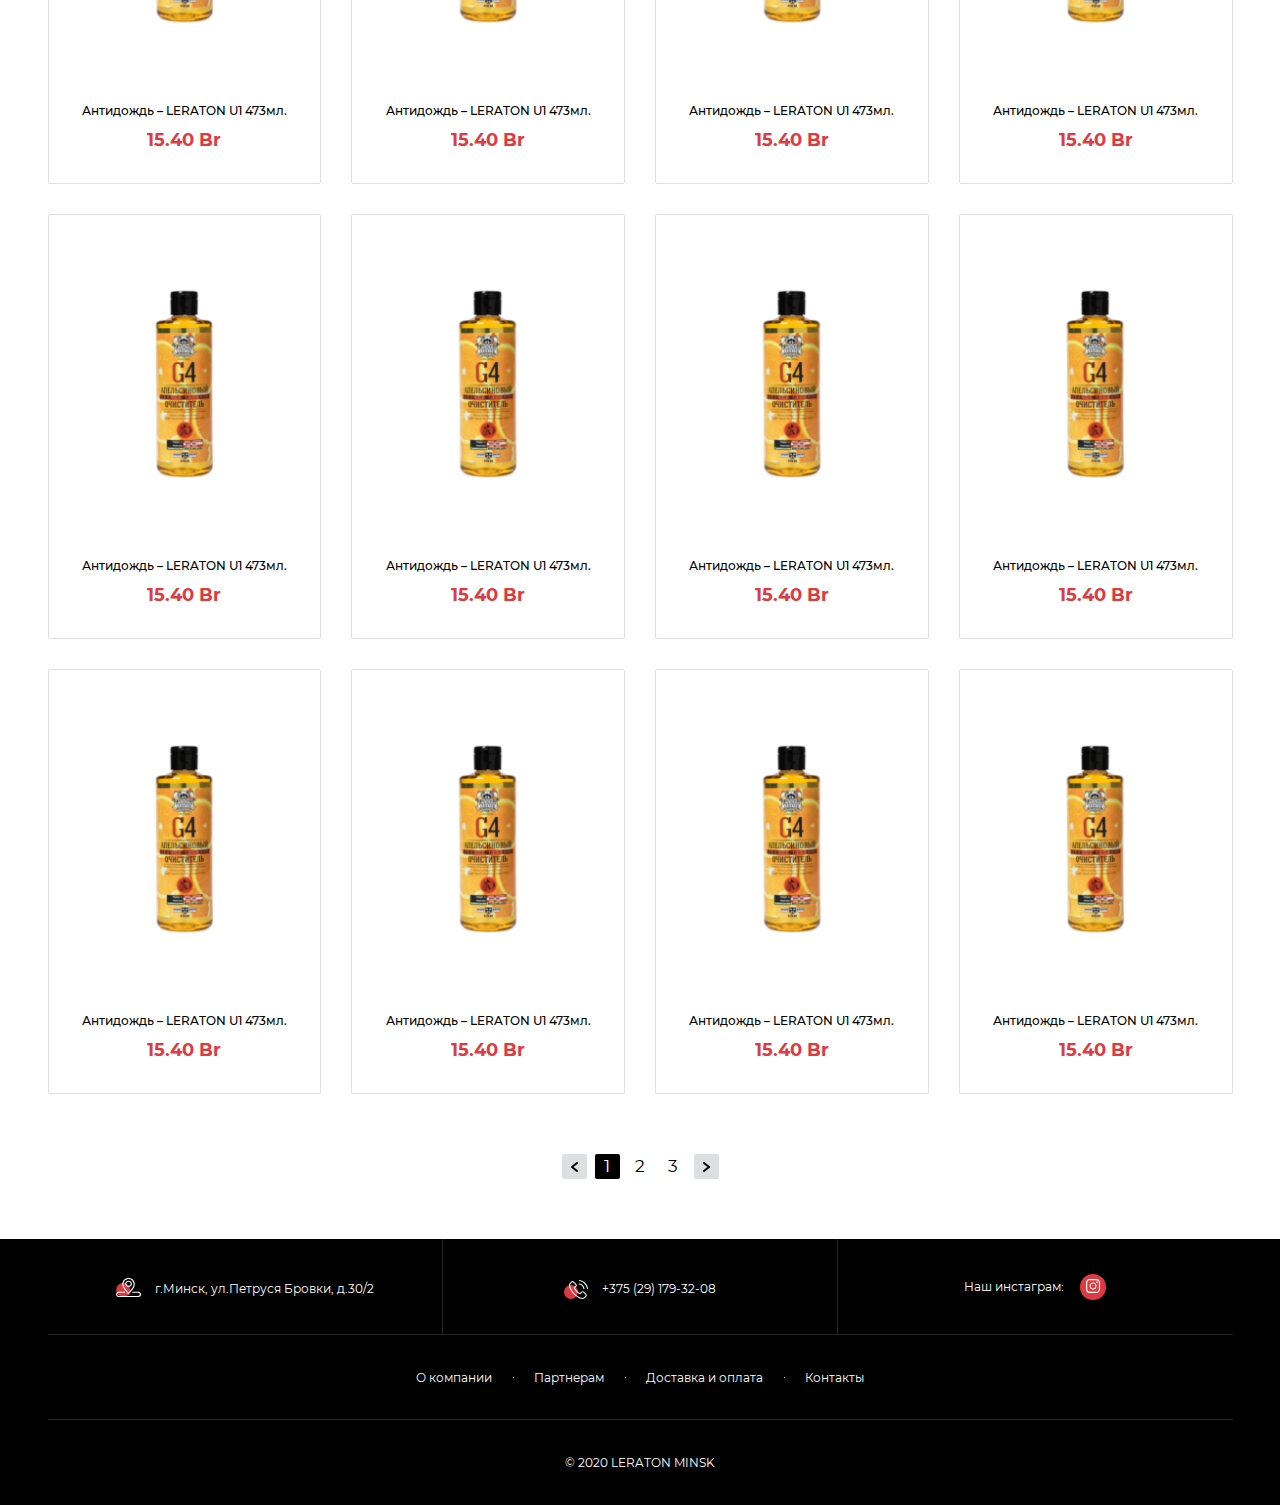
<file: brand-item.html>
<!DOCTYPE html>
<html>
  <head>
    <title>CarPro</title>
    <meta charset="utf-8"/>
    <meta http-equiv="X-UA-Compatible" content="IE=edge"/>
    <meta name="viewport" content="width=device-width, initial-scale=1, shrink-to-fit=no"/>
    <link rel="stylesheet" href="css/style.css"/><!--[if lt IE 9]>
    <script src="https://oss.maxcdn.com/html5shiv/3.7.3/html5shiv.min.js"></script>
    <script src="https://oss.maxcdn.com/respond/1.4.2/respond.min.js"></script><![endif]-->
  </head>
  <body>
    <header>
      <div class="container">
        <div class="header_top">
          <ul class="header_right_menu d-md-none">
            <li>
              <div class="dropdown">
                <button class="search_toggle dropdown-toggle" type="button" id="dropdownMenuButton1" data-toggle="dropdown" aria-haspopup="true" aria-expanded="false"><img class="icon" src="img/search.svg"/></button>
                <div class="dropdown-menu" aria-labelledby="dropdownMenuButton1">
                  <form class="form-inline">
                    <input class="form-control mr-sm-2" type="text" placeholder=""/>
                    <button class="btn btn-outline-success">Поиск</button>
                  </form>
                </div>
              </div>
            </li>
            <li><a class="user_link" href="#"><img class="icon" src="img/user.svg"/><span>Авторизация/Вход</span></a></li>
            <li><a class="wish_link" href="#"><img class="icon" src="img/wish.svg"/><span class="count">2</span></a></li>
            <li><a class="basket_link" href="#"><img class="icon" src="img/basket.svg"/><span class="count">4</span></a></li>
          </ul>
          <ul class="top_menu d-none d-md-flex">
            <li><a href="#">О компании</a></li>
            <li><a href="#">Партнерам</a></li>
            <li><a href="#">Доставка и оплата</a></li>
            <li><a href="#">Контакты</a></li>
          </ul>
          <div class="social_box"><span>Наш инстаграм:</span><a class="instagram" href="#"><img src="img/instagram.svg"/></a></div>
        </div>
        <div class="header_center">
          <div class="row">
            <div class="col-12 col-md-4 col-xl-5 ai_center order-3 order-md-1">
              <div class="contacts_box">
                <ul>
                  <li class="location"><span class="icon"><img src="img/location.svg"/></span><span>г.Минск, ул.Петруся Бровки, д.30/2</span></li>
                  <li><a class="phone" href="tel:+375 (29) 179-32-08"><span class="icon"><img src="img/phone.svg"/></span><span>+375 (29) 179-32-08</span></a></li>
                </ul>
              </div>
            </div>
            <div class="col-8 col-md-3 ai_center order-2 order-md-2">
              <div class="logo"><a href="#"><img src="img/logo.svg"/></a></div>
            </div>
            <div class="col-4 col-md-5 col-xl-4 ai_center order-1 order-md-3">
              <ul class="header_right_menu">
                <li>
                  <div class="dropdown">
                    <button class="search_toggle dropdown-toggle" type="button" id="dropdownMenuButton" data-toggle="dropdown" aria-haspopup="true" aria-expanded="false"><img class="icon" src="img/search.svg"/></button>
                    <div class="dropdown-menu" aria-labelledby="dropdownMenuButton">
                      <form class="form-inline">
                        <input class="form-control mr-sm-2" type="text" placeholder=""/>
                        <button class="btn btn-outline-success">Поиск</button>
                      </form>
                    </div>
                  </div>
                </li>
                <li><a class="user_link" href="#"><img class="icon" src="img/user.svg"/><span>Авторизация/Вход</span></a></li>
                <li><a class="wish_link" href="#"><img class="icon" src="img/wish.svg"/><span class="count">2</span></a></li>
                <li><a class="basket_link" href="#"><img class="icon" src="img/basket.svg"/><span class="count">4</span></a></li>
              </ul>
              <div class="mm_btn">
                <button class="hamburger"><span></span><span></span><span></span></button>
              </div>
            </div>
          </div>
        </div>
        <div class="header_bottom">
          <div class="main_menu">
            <div class="mm_close"></div>
            <ul class="nav">
              <li><a href="#">Мойка и уход</a>
              </li>
              <li><a href="#">Полировка</a>
              </li>
              <li><a href="#">Плёнки и инструмент</a>
              </li>
              <li><a href="#">Расходные материалы</a>
              </li>
              <li><a href="#">Оборудование</a>
                <div class="arrow"></div>
                <div class="sub_menu_box">
                  <div class="row">
                    <div class="col-12 col-md-4 col-xl-4 sub_menu_group">
                      <ul class="sub_menu">
                        <li><a href="#">Моечное оборудование</a>
                          <div class="arrow"></div>
                          <ul class="sub_menu">
                            <li><a href="#">Пенокомплекты и комплектующие</a></li>
                            <li><a href="#">Пенокомплекты и комплектующие</a></li>
                            <li><a href="#">Пенокомплекты и комплектующие</a></li>
                          </ul>
                        </li>
                      </ul>
                    </div>
                    <div class="col-12 col-md-4 col-xl-4 sub_menu_group">
                      <ul class="sub_menu">
                        <li><a href="#">Моечное оборудование</a>
                          <div class="arrow"></div>
                          <ul class="sub_menu">
                            <li><a href="#">Пенокомплекты и комплектующие</a></li>
                            <li><a href="#">Пенокомплекты и комплектующие</a></li>
                            <li><a href="#">Пенокомплекты и комплектующие</a></li>
                          </ul>
                        </li>
                      </ul>
                    </div>
                    <div class="col-12 col-md-4 col-xl-4 sub_menu_group">
                      <ul class="sub_menu">
                        <li><a href="#">Моечное оборудование</a>
                          <div class="arrow"></div>
                          <ul class="sub_menu">
                            <li><a href="#">Пенокомплекты и комплектующие</a></li>
                            <li><a href="#">Пенокомплекты и комплектующие</a></li>
                            <li><a href="#">Пенокомплекты и комплектующие</a></li>
                          </ul>
                        </li>
                      </ul>
                    </div>
                  </div>
                </div>
              </li>
              <li><a href="#">Маркетинг</a>
              </li>
              <li><a href="#">Новинки</a>
              </li>
              <li><a href="#">Акции</a>
              </li>
              <li><a href="#">Бренды</a>
              </li>
            </ul>
            <ul class="nav d-block d-md-none">
              <li><a href="#">О компании</a></li>
              <li><a href="#">Партнерам</a></li>
              <li><a href="#">Доставка и оплата</a></li>
              <li><a href="#">Контакты</a></li>
            </ul>
          </div>
        </div>
      </div>
    </header>
    <div class="page_content">
      <div class="container">
        <div class="breadcrumb">
          <li><a href="#">Главная</a></li>
          <li><a href="#">CarPro</a></li>
        </div>
        <div class="row card_row">
          <div class="col-12 col-sm-12 col-md-5">
            <div class="page_title d-block d-md-none">CarPro</div>
            <div class="card_img_box"><a href="img/brand_card.png" data-fancybox="gallery"><img src="img/brand_card.png"/></a></div>
          </div>
          <div class="col-12 col-sm-12 col-md-7">
            <h1 class="page_title d-none d-md-block">CarPro</h1>
            <div class="card_desc">
              <p>CarPro Fixer является передовым полировальным соединением для применения в 1 этап, которое сочетает в себе смесь нанотехнологичных ингредиентов и высокотехнологичных шлифующих/полирующих частиц. Средство способно удовлетворить широкий спектр требований к коррекции лакокрасочных поверхностей, начиная с удаления царапин после мокрой пескоструйной обработки P1500, до чистовой отделки окрашенного слоя на большинстве транспортных средств, в том числе поверхностей мягких азиатских лаков и устойчивой к царапинам твердой керамической отделки. Быстрый рабочий цикл средства Fixer и формула без силикона и наполнителя также обеспечивают максимальный результат в минимальные сроки без образования голограмм, разводов.</p>
            </div>
          </div>
        </div>
        <div class="section_title"><span>ТОВАРЫ <strong>БРЕНДА</strong></span></div>
        <div class="row card_list">
          <div class="col-12 col-sm-6 col-md-4 col-xl-3">
            <div class="card_item">
              <div class="card_item_head">
                <div class="hidden_content">
                  <div><a class="btn_default" href="#"><span>Подробнее</span></a>
                    <div class="amount">
                      <input type="text" value="1"/>
                      <div><span class="up">+</span><span class="down">-</span></div>
                    </div>
                    <div class="btn_group"><a class="add_to_basket" href="#"><span>В корзину</span></a><a class="add_to_wishlist" href="#"></a></div>
                  </div>
                </div>
                <picture><img src="img/image78.png"/></picture>
              </div>
              <div class="card_item_body">
                <div class="card_title">Антидождь – LERATON U1 473мл.</div>
                <div class="price">15.40 Br</div>
              </div>
            </div>
          </div>
          <div class="col-12 col-sm-6 col-md-4 col-xl-3">
            <div class="card_item">
              <div class="card_item_head">
                <div class="hidden_content">
                  <div><a class="btn_default" href="#"><span>Подробнее</span></a>
                    <div class="amount">
                      <input type="text" value="1"/>
                      <div><span class="up">+</span><span class="down">-</span></div>
                    </div>
                    <div class="btn_group"><a class="add_to_basket" href="#"><span>В корзину</span></a><a class="add_to_wishlist" href="#"></a></div>
                  </div>
                </div>
                <picture><img src="img/image78.png"/></picture>
              </div>
              <div class="card_item_body">
                <div class="card_title">Антидождь – LERATON U1 473мл.</div>
                <div class="price">15.40 Br</div>
              </div>
            </div>
          </div>
          <div class="col-12 col-sm-6 col-md-4 col-xl-3">
            <div class="card_item">
              <div class="card_item_head">
                <div class="hidden_content">
                  <div><a class="btn_default" href="#"><span>Подробнее</span></a>
                    <div class="amount">
                      <input type="text" value="1"/>
                      <div><span class="up">+</span><span class="down">-</span></div>
                    </div>
                    <div class="btn_group"><a class="add_to_basket" href="#"><span>В корзину</span></a><a class="add_to_wishlist" href="#"></a></div>
                  </div>
                </div>
                <picture><img src="img/image78.png"/></picture>
              </div>
              <div class="card_item_body">
                <div class="card_title">Антидождь – LERATON U1 473мл.</div>
                <div class="price">15.40 Br</div>
              </div>
            </div>
          </div>
          <div class="col-12 col-sm-6 col-md-4 col-xl-3">
            <div class="card_item">
              <div class="card_item_head">
                <div class="hidden_content">
                  <div><a class="btn_default" href="#"><span>Подробнее</span></a>
                    <div class="amount">
                      <input type="text" value="1"/>
                      <div><span class="up">+</span><span class="down">-</span></div>
                    </div>
                    <div class="btn_group"><a class="add_to_basket" href="#"><span>В корзину</span></a><a class="add_to_wishlist" href="#"></a></div>
                  </div>
                </div>
                <picture><img src="img/image78.png"/></picture>
              </div>
              <div class="card_item_body">
                <div class="card_title">Антидождь – LERATON U1 473мл.</div>
                <div class="price">15.40 Br</div>
              </div>
            </div>
          </div>
          <div class="col-12 col-sm-6 col-md-4 col-xl-3">
            <div class="card_item">
              <div class="card_item_head">
                <div class="hidden_content">
                  <div><a class="btn_default" href="#"><span>Подробнее</span></a>
                    <div class="amount">
                      <input type="text" value="1"/>
                      <div><span class="up">+</span><span class="down">-</span></div>
                    </div>
                    <div class="btn_group"><a class="add_to_basket" href="#"><span>В корзину</span></a><a class="add_to_wishlist" href="#"></a></div>
                  </div>
                </div>
                <picture><img src="img/image78.png"/></picture>
              </div>
              <div class="card_item_body">
                <div class="card_title">Антидождь – LERATON U1 473мл.</div>
                <div class="price">15.40 Br</div>
              </div>
            </div>
          </div>
          <div class="col-12 col-sm-6 col-md-4 col-xl-3">
            <div class="card_item">
              <div class="card_item_head">
                <div class="hidden_content">
                  <div><a class="btn_default" href="#"><span>Подробнее</span></a>
                    <div class="amount">
                      <input type="text" value="1"/>
                      <div><span class="up">+</span><span class="down">-</span></div>
                    </div>
                    <div class="btn_group"><a class="add_to_basket" href="#"><span>В корзину</span></a><a class="add_to_wishlist" href="#"></a></div>
                  </div>
                </div>
                <picture><img src="img/image78.png"/></picture>
              </div>
              <div class="card_item_body">
                <div class="card_title">Антидождь – LERATON U1 473мл.</div>
                <div class="price">15.40 Br</div>
              </div>
            </div>
          </div>
          <div class="col-12 col-sm-6 col-md-4 col-xl-3">
            <div class="card_item">
              <div class="card_item_head">
                <div class="hidden_content">
                  <div><a class="btn_default" href="#"><span>Подробнее</span></a>
                    <div class="amount">
                      <input type="text" value="1"/>
                      <div><span class="up">+</span><span class="down">-</span></div>
                    </div>
                    <div class="btn_group"><a class="add_to_basket" href="#"><span>В корзину</span></a><a class="add_to_wishlist" href="#"></a></div>
                  </div>
                </div>
                <picture><img src="img/image78.png"/></picture>
              </div>
              <div class="card_item_body">
                <div class="card_title">Антидождь – LERATON U1 473мл.</div>
                <div class="price">15.40 Br</div>
              </div>
            </div>
          </div>
          <div class="col-12 col-sm-6 col-md-4 col-xl-3">
            <div class="card_item">
              <div class="card_item_head">
                <div class="hidden_content">
                  <div><a class="btn_default" href="#"><span>Подробнее</span></a>
                    <div class="amount">
                      <input type="text" value="1"/>
                      <div><span class="up">+</span><span class="down">-</span></div>
                    </div>
                    <div class="btn_group"><a class="add_to_basket" href="#"><span>В корзину</span></a><a class="add_to_wishlist" href="#"></a></div>
                  </div>
                </div>
                <picture><img src="img/image78.png"/></picture>
              </div>
              <div class="card_item_body">
                <div class="card_title">Антидождь – LERATON U1 473мл.</div>
                <div class="price">15.40 Br</div>
              </div>
            </div>
          </div>
          <div class="col-12 col-sm-6 col-md-4 col-xl-3">
            <div class="card_item">
              <div class="card_item_head">
                <div class="hidden_content">
                  <div><a class="btn_default" href="#"><span>Подробнее</span></a>
                    <div class="amount">
                      <input type="text" value="1"/>
                      <div><span class="up">+</span><span class="down">-</span></div>
                    </div>
                    <div class="btn_group"><a class="add_to_basket" href="#"><span>В корзину</span></a><a class="add_to_wishlist" href="#"></a></div>
                  </div>
                </div>
                <picture><img src="img/image78.png"/></picture>
              </div>
              <div class="card_item_body">
                <div class="card_title">Антидождь – LERATON U1 473мл.</div>
                <div class="price">15.40 Br</div>
              </div>
            </div>
          </div>
          <div class="col-12 col-sm-6 col-md-4 col-xl-3">
            <div class="card_item">
              <div class="card_item_head">
                <div class="hidden_content">
                  <div><a class="btn_default" href="#"><span>Подробнее</span></a>
                    <div class="amount">
                      <input type="text" value="1"/>
                      <div><span class="up">+</span><span class="down">-</span></div>
                    </div>
                    <div class="btn_group"><a class="add_to_basket" href="#"><span>В корзину</span></a><a class="add_to_wishlist" href="#"></a></div>
                  </div>
                </div>
                <picture><img src="img/image78.png"/></picture>
              </div>
              <div class="card_item_body">
                <div class="card_title">Антидождь – LERATON U1 473мл.</div>
                <div class="price">15.40 Br</div>
              </div>
            </div>
          </div>
          <div class="col-12 col-sm-6 col-md-4 col-xl-3">
            <div class="card_item">
              <div class="card_item_head">
                <div class="hidden_content">
                  <div><a class="btn_default" href="#"><span>Подробнее</span></a>
                    <div class="amount">
                      <input type="text" value="1"/>
                      <div><span class="up">+</span><span class="down">-</span></div>
                    </div>
                    <div class="btn_group"><a class="add_to_basket" href="#"><span>В корзину</span></a><a class="add_to_wishlist" href="#"></a></div>
                  </div>
                </div>
                <picture><img src="img/image78.png"/></picture>
              </div>
              <div class="card_item_body">
                <div class="card_title">Антидождь – LERATON U1 473мл.</div>
                <div class="price">15.40 Br</div>
              </div>
            </div>
          </div>
          <div class="col-12 col-sm-6 col-md-4 col-xl-3">
            <div class="card_item">
              <div class="card_item_head">
                <div class="hidden_content">
                  <div><a class="btn_default" href="#"><span>Подробнее</span></a>
                    <div class="amount">
                      <input type="text" value="1"/>
                      <div><span class="up">+</span><span class="down">-</span></div>
                    </div>
                    <div class="btn_group"><a class="add_to_basket" href="#"><span>В корзину</span></a><a class="add_to_wishlist" href="#"></a></div>
                  </div>
                </div>
                <picture><img src="img/image78.png"/></picture>
              </div>
              <div class="card_item_body">
                <div class="card_title">Антидождь – LERATON U1 473мл.</div>
                <div class="price">15.40 Br</div>
              </div>
            </div>
          </div>
          <div class="col-12 col-sm-6 col-md-4 col-xl-3">
            <div class="card_item">
              <div class="card_item_head">
                <div class="hidden_content">
                  <div><a class="btn_default" href="#"><span>Подробнее</span></a>
                    <div class="amount">
                      <input type="text" value="1"/>
                      <div><span class="up">+</span><span class="down">-</span></div>
                    </div>
                    <div class="btn_group"><a class="add_to_basket" href="#"><span>В корзину</span></a><a class="add_to_wishlist" href="#"></a></div>
                  </div>
                </div>
                <picture><img src="img/image78.png"/></picture>
              </div>
              <div class="card_item_body">
                <div class="card_title">Антидождь – LERATON U1 473мл.</div>
                <div class="price">15.40 Br</div>
              </div>
            </div>
          </div>
          <div class="col-12 col-sm-6 col-md-4 col-xl-3">
            <div class="card_item">
              <div class="card_item_head">
                <div class="hidden_content">
                  <div><a class="btn_default" href="#"><span>Подробнее</span></a>
                    <div class="amount">
                      <input type="text" value="1"/>
                      <div><span class="up">+</span><span class="down">-</span></div>
                    </div>
                    <div class="btn_group"><a class="add_to_basket" href="#"><span>В корзину</span></a><a class="add_to_wishlist" href="#"></a></div>
                  </div>
                </div>
                <picture><img src="img/image78.png"/></picture>
              </div>
              <div class="card_item_body">
                <div class="card_title">Антидождь – LERATON U1 473мл.</div>
                <div class="price">15.40 Br</div>
              </div>
            </div>
          </div>
          <div class="col-12 col-sm-6 col-md-4 col-xl-3">
            <div class="card_item">
              <div class="card_item_head">
                <div class="hidden_content">
                  <div><a class="btn_default" href="#"><span>Подробнее</span></a>
                    <div class="amount">
                      <input type="text" value="1"/>
                      <div><span class="up">+</span><span class="down">-</span></div>
                    </div>
                    <div class="btn_group"><a class="add_to_basket" href="#"><span>В корзину</span></a><a class="add_to_wishlist" href="#"></a></div>
                  </div>
                </div>
                <picture><img src="img/image78.png"/></picture>
              </div>
              <div class="card_item_body">
                <div class="card_title">Антидождь – LERATON U1 473мл.</div>
                <div class="price">15.40 Br</div>
              </div>
            </div>
          </div>
          <div class="col-12 col-sm-6 col-md-4 col-xl-3">
            <div class="card_item">
              <div class="card_item_head">
                <div class="hidden_content">
                  <div><a class="btn_default" href="#"><span>Подробнее</span></a>
                    <div class="amount">
                      <input type="text" value="1"/>
                      <div><span class="up">+</span><span class="down">-</span></div>
                    </div>
                    <div class="btn_group"><a class="add_to_basket" href="#"><span>В корзину</span></a><a class="add_to_wishlist" href="#"></a></div>
                  </div>
                </div>
                <picture><img src="img/image78.png"/></picture>
              </div>
              <div class="card_item_body">
                <div class="card_title">Антидождь – LERATON U1 473мл.</div>
                <div class="price">15.40 Br</div>
              </div>
            </div>
          </div>
        </div>
        <div class="page_pagination">
          <ul class="pagination">
            <li><a class="page_prev" href="#"></a></li>
            <li><a class="active" href="#">1</a></li>
            <li><a href="#">2</a></li>
            <li><a href="#">3</a></li>
            <li><a class="page_next" href="#"></a></li>
          </ul>
        </div>
      </div>
    </div>
    <footer>
      <div class="container">
        <div class="footer_contacts">
          <div class="footer_contacts_col">
            <div class="contacts_box">
              <ul>
                <li class="location"><span class="icon"><img src="img/location.svg"/></span><span>г.Минск, ул.Петруся Бровки, д.30/2</span></li>
              </ul>
            </div>
          </div>
          <div class="footer_contacts_col">
            <div class="contacts_box">
              <ul>
                <li><a class="phone" href="tel:+375 (29) 179-32-08"><span class="icon"><img src="img/phone.svg"/></span><span>+375 (29) 179-32-08</span></a></li>
              </ul>
            </div>
          </div>
          <div class="footer_contacts_col">
            <div class="social_box"><span>Наш инстаграм:</span><a class="instagram" href="#"><img src="img/instagram.svg"/></a></div>
          </div>
        </div>
        <div class="footer_menu_box">
          <ul class="footer_menu">
            <li><a href="#">О компании</a></li>
            <li><a href="#">Партнерам</a></li>
            <li><a href="#">Доставка и оплата</a></li>
            <li><a href="#">Контакты</a></li>
          </ul>
        </div>
        <div class="copyright">© 2020 LERATON MINSK</div>
      </div>
    </footer>
    <script src="js/jquery-3.2.1.min.js"></script>
    <script src="js/jquery.fancybox.min.js"></script>
    <script src="https://cdnjs.cloudflare.com/ajax/libs/popper.js/1.11.1/umd/popper.min.js"></script>
    <script src="js/bootstrap.js"></script>
    <script src="js/slick.js"></script>
    <script src="js/main.js"></script>
  </body>
</html>
</file>
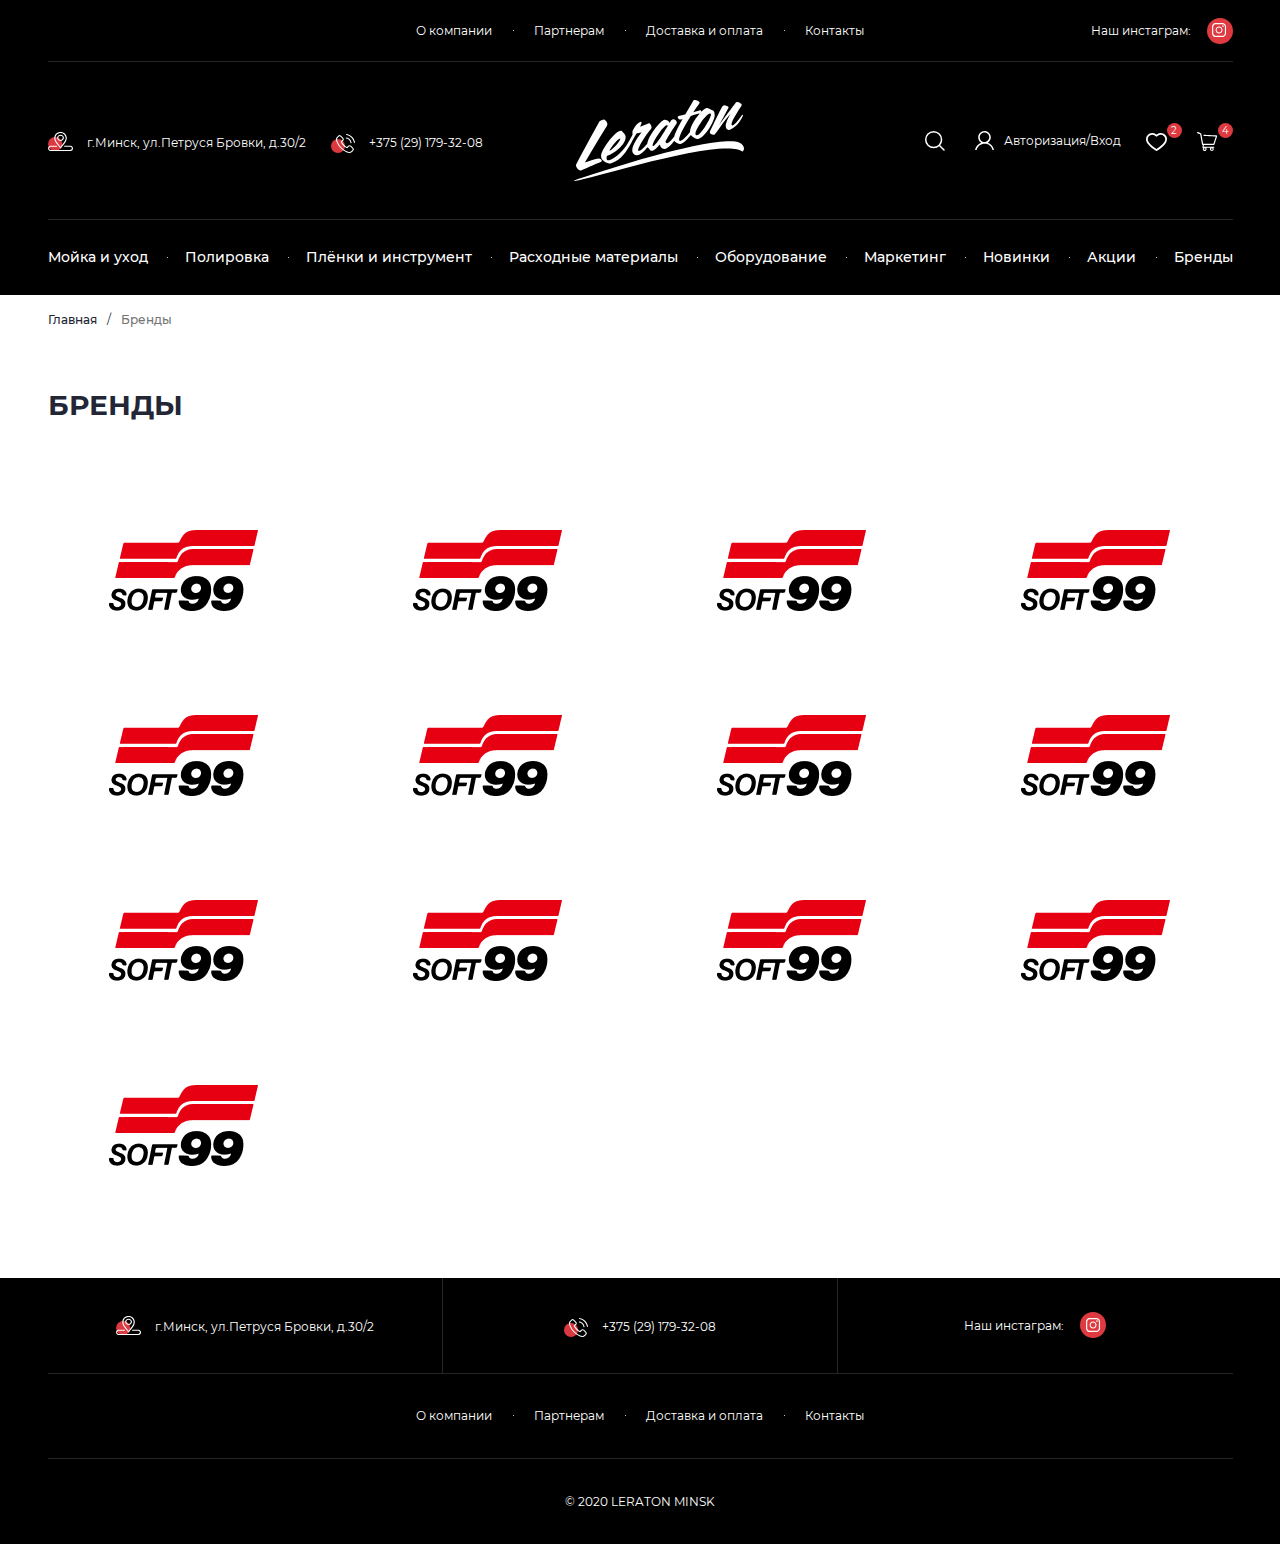
<file: brands.html>
<!DOCTYPE html>
<html>
  <head>
    <title>Бренды</title>
    <meta charset="utf-8"/>
    <meta http-equiv="X-UA-Compatible" content="IE=edge"/>
    <meta name="viewport" content="width=device-width, initial-scale=1, shrink-to-fit=no"/>
    <link rel="stylesheet" href="css/style.css"/><!--[if lt IE 9]>
    <script src="https://oss.maxcdn.com/html5shiv/3.7.3/html5shiv.min.js"></script>
    <script src="https://oss.maxcdn.com/respond/1.4.2/respond.min.js"></script><![endif]-->
  </head>
  <body>
    <header>
      <div class="container">
        <div class="header_top">
          <ul class="header_right_menu d-md-none">
            <li>
              <div class="dropdown">
                <button class="search_toggle dropdown-toggle" type="button" id="dropdownMenuButton1" data-toggle="dropdown" aria-haspopup="true" aria-expanded="false"><img class="icon" src="img/search.svg"/></button>
                <div class="dropdown-menu" aria-labelledby="dropdownMenuButton1">
                  <form class="form-inline">
                    <input class="form-control mr-sm-2" type="text" placeholder=""/>
                    <button class="btn btn-outline-success">Поиск</button>
                  </form>
                </div>
              </div>
            </li>
            <li><a class="user_link" href="#"><img class="icon" src="img/user.svg"/><span>Авторизация/Вход</span></a></li>
            <li><a class="wish_link" href="#"><img class="icon" src="img/wish.svg"/><span class="count">2</span></a></li>
            <li><a class="basket_link" href="#"><img class="icon" src="img/basket.svg"/><span class="count">4</span></a></li>
          </ul>
          <ul class="top_menu d-none d-md-flex">
            <li><a href="#">О компании</a></li>
            <li><a href="#">Партнерам</a></li>
            <li><a href="#">Доставка и оплата</a></li>
            <li><a href="#">Контакты</a></li>
          </ul>
          <div class="social_box"><span>Наш инстаграм:</span><a class="instagram" href="#"><img src="img/instagram.svg"/></a></div>
        </div>
        <div class="header_center">
          <div class="row">
            <div class="col-12 col-md-4 col-xl-5 ai_center order-3 order-md-1">
              <div class="contacts_box">
                <ul>
                  <li class="location"><span class="icon"><img src="img/location.svg"/></span><span>г.Минск, ул.Петруся Бровки, д.30/2</span></li>
                  <li><a class="phone" href="tel:+375 (29) 179-32-08"><span class="icon"><img src="img/phone.svg"/></span><span>+375 (29) 179-32-08</span></a></li>
                </ul>
              </div>
            </div>
            <div class="col-8 col-md-3 ai_center order-2 order-md-2">
              <div class="logo"><a href="#"><img src="img/logo.svg"/></a></div>
            </div>
            <div class="col-4 col-md-5 col-xl-4 ai_center order-1 order-md-3">
              <ul class="header_right_menu">
                <li>
                  <div class="dropdown">
                    <button class="search_toggle dropdown-toggle" type="button" id="dropdownMenuButton" data-toggle="dropdown" aria-haspopup="true" aria-expanded="false"><img class="icon" src="img/search.svg"/></button>
                    <div class="dropdown-menu" aria-labelledby="dropdownMenuButton">
                      <form class="form-inline">
                        <input class="form-control mr-sm-2" type="text" placeholder=""/>
                        <button class="btn btn-outline-success">Поиск</button>
                      </form>
                    </div>
                  </div>
                </li>
                <li><a class="user_link" href="#"><img class="icon" src="img/user.svg"/><span>Авторизация/Вход</span></a></li>
                <li><a class="wish_link" href="#"><img class="icon" src="img/wish.svg"/><span class="count">2</span></a></li>
                <li><a class="basket_link" href="#"><img class="icon" src="img/basket.svg"/><span class="count">4</span></a></li>
              </ul>
              <div class="mm_btn">
                <button class="hamburger"><span></span><span></span><span></span></button>
              </div>
            </div>
          </div>
        </div>
        <div class="header_bottom">
          <div class="main_menu">
            <div class="mm_close"></div>
            <ul class="nav">
              <li><a href="#">Мойка и уход</a>
              </li>
              <li><a href="#">Полировка</a>
              </li>
              <li><a href="#">Плёнки и инструмент</a>
              </li>
              <li><a href="#">Расходные материалы</a>
              </li>
              <li><a href="#">Оборудование</a>
                <div class="arrow"></div>
                <div class="sub_menu_box">
                  <div class="row">
                    <div class="col-12 col-md-4 col-xl-4 sub_menu_group">
                      <ul class="sub_menu">
                        <li><a href="#">Моечное оборудование</a>
                          <div class="arrow"></div>
                          <ul class="sub_menu">
                            <li><a href="#">Пенокомплекты и комплектующие</a></li>
                            <li><a href="#">Пенокомплекты и комплектующие</a></li>
                            <li><a href="#">Пенокомплекты и комплектующие</a></li>
                          </ul>
                        </li>
                      </ul>
                    </div>
                    <div class="col-12 col-md-4 col-xl-4 sub_menu_group">
                      <ul class="sub_menu">
                        <li><a href="#">Моечное оборудование</a>
                          <div class="arrow"></div>
                          <ul class="sub_menu">
                            <li><a href="#">Пенокомплекты и комплектующие</a></li>
                            <li><a href="#">Пенокомплекты и комплектующие</a></li>
                            <li><a href="#">Пенокомплекты и комплектующие</a></li>
                          </ul>
                        </li>
                      </ul>
                    </div>
                    <div class="col-12 col-md-4 col-xl-4 sub_menu_group">
                      <ul class="sub_menu">
                        <li><a href="#">Моечное оборудование</a>
                          <div class="arrow"></div>
                          <ul class="sub_menu">
                            <li><a href="#">Пенокомплекты и комплектующие</a></li>
                            <li><a href="#">Пенокомплекты и комплектующие</a></li>
                            <li><a href="#">Пенокомплекты и комплектующие</a></li>
                          </ul>
                        </li>
                      </ul>
                    </div>
                  </div>
                </div>
              </li>
              <li><a href="#">Маркетинг</a>
              </li>
              <li><a href="#">Новинки</a>
              </li>
              <li><a href="#">Акции</a>
              </li>
              <li><a href="#">Бренды</a>
              </li>
            </ul>
            <ul class="nav d-block d-md-none">
              <li><a href="#">О компании</a></li>
              <li><a href="#">Партнерам</a></li>
              <li><a href="#">Доставка и оплата</a></li>
              <li><a href="#">Контакты</a></li>
            </ul>
          </div>
        </div>
      </div>
    </header>
    <div class="page_content no_bg">
      <div class="container">
        <div class="breadcrumb">
          <li><a href="#">Главная</a></li>
          <li><a href="#">Бренды</a></li>
        </div>
        <h1 class="page_title bold">Бренды</h1>
        <div class="row brands_list">
          <div class="col-6 col-md-4 col-xl-3"><a class="brand_item" href="#"><img src="img/brand.png"/></a></div>
          <div class="col-6 col-md-4 col-xl-3"><a class="brand_item" href="#"><img src="img/brand.png"/></a></div>
          <div class="col-6 col-md-4 col-xl-3"><a class="brand_item" href="#"><img src="img/brand.png"/></a></div>
          <div class="col-6 col-md-4 col-xl-3"><a class="brand_item" href="#"><img src="img/brand.png"/></a></div>
          <div class="col-6 col-md-4 col-xl-3"><a class="brand_item" href="#"><img src="img/brand.png"/></a></div>
          <div class="col-6 col-md-4 col-xl-3"><a class="brand_item" href="#"><img src="img/brand.png"/></a></div>
          <div class="col-6 col-md-4 col-xl-3"><a class="brand_item" href="#"><img src="img/brand.png"/></a></div>
          <div class="col-6 col-md-4 col-xl-3"><a class="brand_item" href="#"><img src="img/brand.png"/></a></div>
          <div class="col-6 col-md-4 col-xl-3"><a class="brand_item" href="#"><img src="img/brand.png"/></a></div>
          <div class="col-6 col-md-4 col-xl-3"><a class="brand_item" href="#"><img src="img/brand.png"/></a></div>
          <div class="col-6 col-md-4 col-xl-3"><a class="brand_item" href="#"><img src="img/brand.png"/></a></div>
          <div class="col-6 col-md-4 col-xl-3"><a class="brand_item" href="#"><img src="img/brand.png"/></a></div>
          <div class="col-6 col-md-4 col-xl-3"><a class="brand_item" href="#"><img src="img/brand.png"/></a></div>
        </div>
      </div>
    </div>
    <footer>
      <div class="container">
        <div class="footer_contacts">
          <div class="footer_contacts_col">
            <div class="contacts_box">
              <ul>
                <li class="location"><span class="icon"><img src="img/location.svg"/></span><span>г.Минск, ул.Петруся Бровки, д.30/2</span></li>
              </ul>
            </div>
          </div>
          <div class="footer_contacts_col">
            <div class="contacts_box">
              <ul>
                <li><a class="phone" href="tel:+375 (29) 179-32-08"><span class="icon"><img src="img/phone.svg"/></span><span>+375 (29) 179-32-08</span></a></li>
              </ul>
            </div>
          </div>
          <div class="footer_contacts_col">
            <div class="social_box"><span>Наш инстаграм:</span><a class="instagram" href="#"><img src="img/instagram.svg"/></a></div>
          </div>
        </div>
        <div class="footer_menu_box">
          <ul class="footer_menu">
            <li><a href="#">О компании</a></li>
            <li><a href="#">Партнерам</a></li>
            <li><a href="#">Доставка и оплата</a></li>
            <li><a href="#">Контакты</a></li>
          </ul>
        </div>
        <div class="copyright">© 2020 LERATON MINSK</div>
      </div>
    </footer>
    <script src="js/jquery-3.2.1.min.js"></script>
    <script src="js/jquery.fancybox.min.js"></script>
    <script src="https://cdnjs.cloudflare.com/ajax/libs/popper.js/1.11.1/umd/popper.min.js"></script>
    <script src="js/bootstrap.js"></script>
    <script src="js/slick.js"></script>
    <script src="js/main.js"></script>
  </body>
</html>
</file>
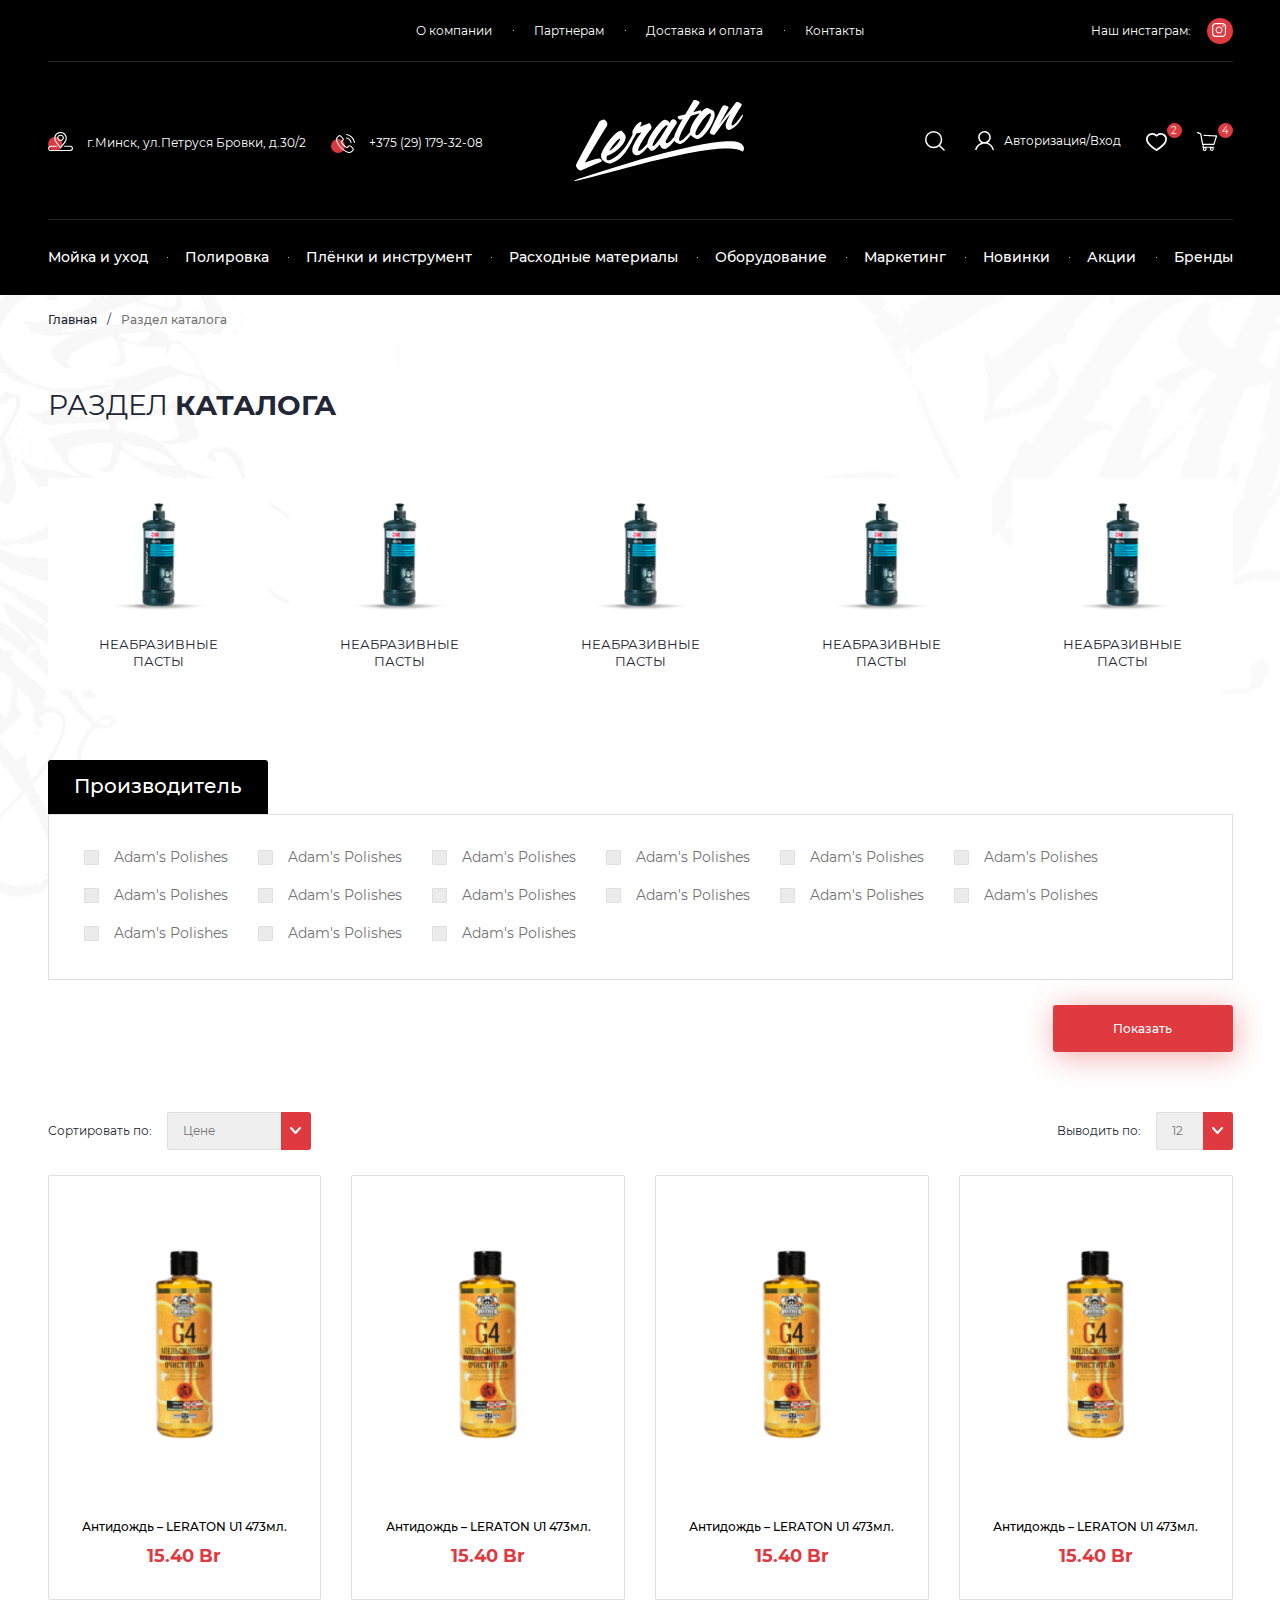
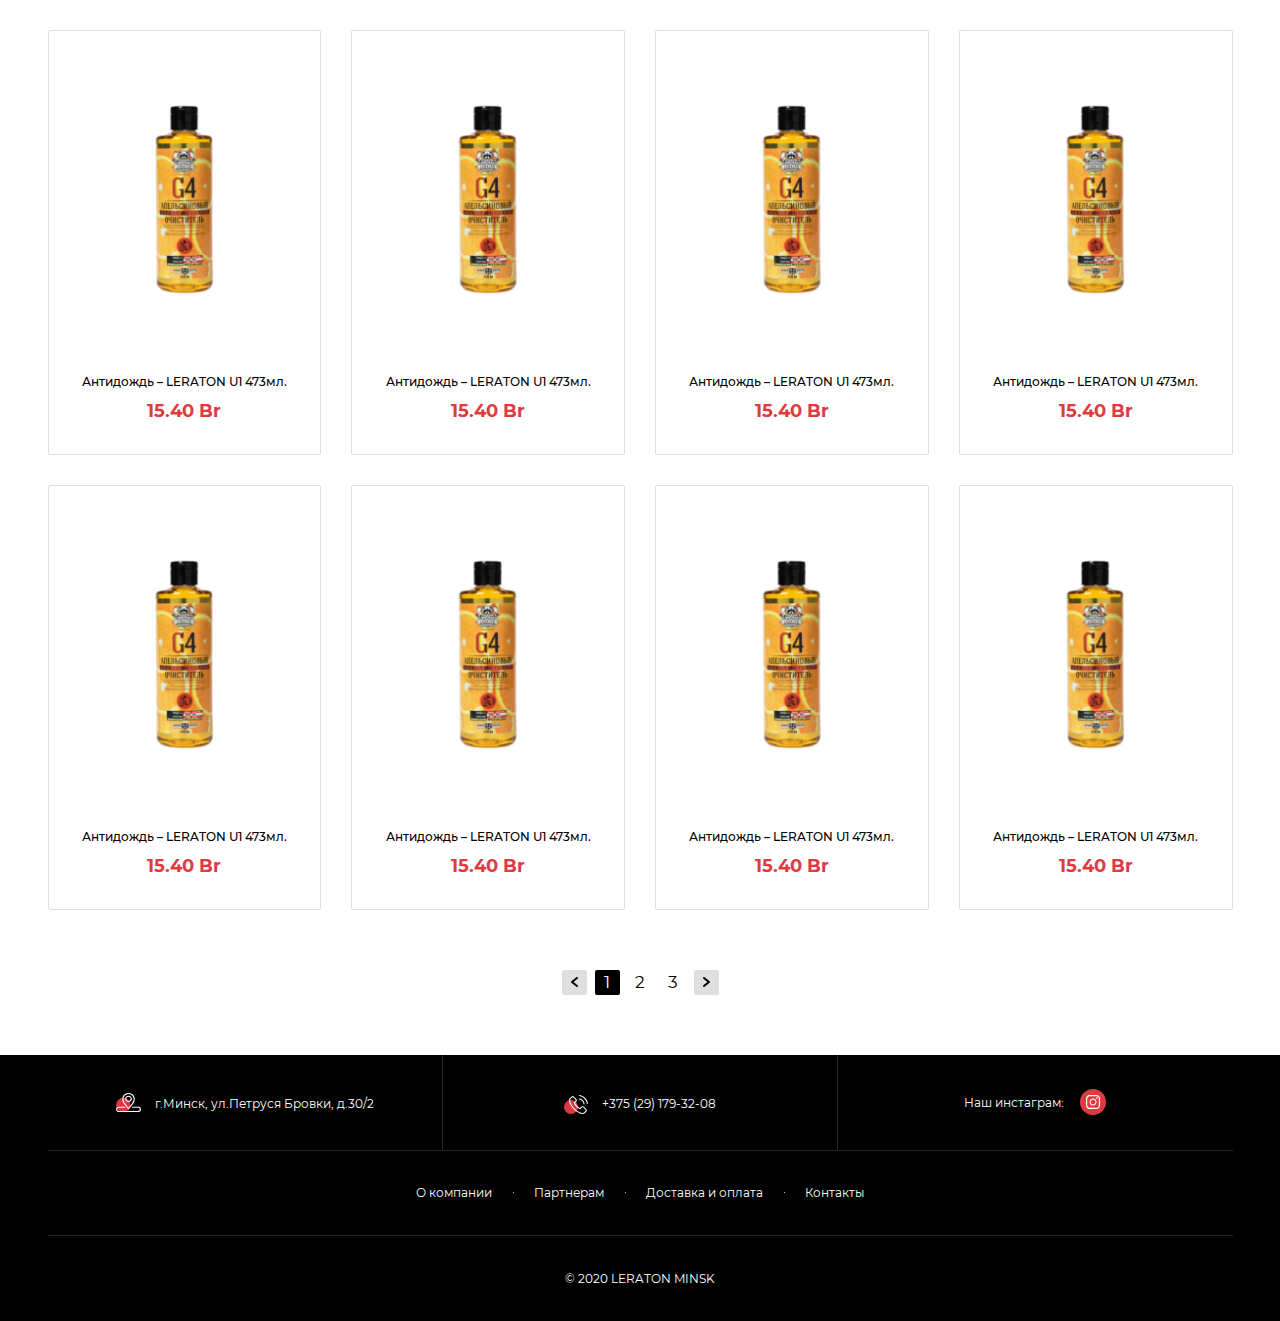
<file: catalog.html>
<!DOCTYPE html>
<html>
  <head>
    <title>Раздел каталога</title>
    <meta charset="utf-8"/>
    <meta http-equiv="X-UA-Compatible" content="IE=edge"/>
    <meta name="viewport" content="width=device-width, initial-scale=1, shrink-to-fit=no"/>
    <link rel="stylesheet" href="css/style.css"/><!--[if lt IE 9]>
    <script src="https://oss.maxcdn.com/html5shiv/3.7.3/html5shiv.min.js"></script>
    <script src="https://oss.maxcdn.com/respond/1.4.2/respond.min.js"></script><![endif]-->
  </head>
  <body>
    <header>
      <div class="container">
        <div class="header_top">
          <ul class="header_right_menu d-md-none">
            <li>
              <div class="dropdown">
                <button class="search_toggle dropdown-toggle" type="button" id="dropdownMenuButton1" data-toggle="dropdown" aria-haspopup="true" aria-expanded="false"><img class="icon" src="img/search.svg"/></button>
                <div class="dropdown-menu" aria-labelledby="dropdownMenuButton1">
                  <form class="form-inline">
                    <input class="form-control mr-sm-2" type="text" placeholder=""/>
                    <button class="btn btn-outline-success">Поиск</button>
                  </form>
                </div>
              </div>
            </li>
            <li><a class="user_link" href="#"><img class="icon" src="img/user.svg"/><span>Авторизация/Вход</span></a></li>
            <li><a class="wish_link" href="#"><img class="icon" src="img/wish.svg"/><span class="count">2</span></a></li>
            <li><a class="basket_link" href="#"><img class="icon" src="img/basket.svg"/><span class="count">4</span></a></li>
          </ul>
          <ul class="top_menu d-none d-md-flex">
            <li><a href="#">О компании</a></li>
            <li><a href="#">Партнерам</a></li>
            <li><a href="#">Доставка и оплата</a></li>
            <li><a href="#">Контакты</a></li>
          </ul>
          <div class="social_box"><span>Наш инстаграм:</span><a class="instagram" href="#"><img src="img/instagram.svg"/></a></div>
        </div>
        <div class="header_center">
          <div class="row">
            <div class="col-12 col-md-4 col-xl-5 ai_center order-3 order-md-1">
              <div class="contacts_box">
                <ul>
                  <li class="location"><span class="icon"><img src="img/location.svg"/></span><span>г.Минск, ул.Петруся Бровки, д.30/2</span></li>
                  <li><a class="phone" href="tel:+375 (29) 179-32-08"><span class="icon"><img src="img/phone.svg"/></span><span>+375 (29) 179-32-08</span></a></li>
                </ul>
              </div>
            </div>
            <div class="col-8 col-md-3 ai_center order-2 order-md-2">
              <div class="logo"><a href="#"><img src="img/logo.svg"/></a></div>
            </div>
            <div class="col-4 col-md-5 col-xl-4 ai_center order-1 order-md-3">
              <ul class="header_right_menu">
                <li>
                  <div class="dropdown">
                    <button class="search_toggle dropdown-toggle" type="button" id="dropdownMenuButton" data-toggle="dropdown" aria-haspopup="true" aria-expanded="false"><img class="icon" src="img/search.svg"/></button>
                    <div class="dropdown-menu" aria-labelledby="dropdownMenuButton">
                      <form class="form-inline">
                        <input class="form-control mr-sm-2" type="text" placeholder=""/>
                        <button class="btn btn-outline-success">Поиск</button>
                      </form>
                    </div>
                  </div>
                </li>
                <li><a class="user_link" href="#"><img class="icon" src="img/user.svg"/><span>Авторизация/Вход</span></a></li>
                <li><a class="wish_link" href="#"><img class="icon" src="img/wish.svg"/><span class="count">2</span></a></li>
                <li><a class="basket_link" href="#"><img class="icon" src="img/basket.svg"/><span class="count">4</span></a></li>
              </ul>
              <div class="mm_btn">
                <button class="hamburger"><span></span><span></span><span></span></button>
              </div>
            </div>
          </div>
        </div>
        <div class="header_bottom">
          <div class="main_menu">
            <div class="mm_close"></div>
            <ul class="nav">
              <li><a href="#">Мойка и уход</a>
              </li>
              <li><a href="#">Полировка</a>
              </li>
              <li><a href="#">Плёнки и инструмент</a>
              </li>
              <li><a href="#">Расходные материалы</a>
              </li>
              <li><a href="#">Оборудование</a>
                <div class="arrow"></div>
                <div class="sub_menu_box">
                  <div class="row">
                    <div class="col-12 col-md-4 col-xl-4 sub_menu_group">
                      <ul class="sub_menu">
                        <li><a href="#">Моечное оборудование</a>
                          <div class="arrow"></div>
                          <ul class="sub_menu">
                            <li><a href="#">Пенокомплекты и комплектующие</a></li>
                            <li><a href="#">Пенокомплекты и комплектующие</a></li>
                            <li><a href="#">Пенокомплекты и комплектующие</a></li>
                          </ul>
                        </li>
                      </ul>
                    </div>
                    <div class="col-12 col-md-4 col-xl-4 sub_menu_group">
                      <ul class="sub_menu">
                        <li><a href="#">Моечное оборудование</a>
                          <div class="arrow"></div>
                          <ul class="sub_menu">
                            <li><a href="#">Пенокомплекты и комплектующие</a></li>
                            <li><a href="#">Пенокомплекты и комплектующие</a></li>
                            <li><a href="#">Пенокомплекты и комплектующие</a></li>
                          </ul>
                        </li>
                      </ul>
                    </div>
                    <div class="col-12 col-md-4 col-xl-4 sub_menu_group">
                      <ul class="sub_menu">
                        <li><a href="#">Моечное оборудование</a>
                          <div class="arrow"></div>
                          <ul class="sub_menu">
                            <li><a href="#">Пенокомплекты и комплектующие</a></li>
                            <li><a href="#">Пенокомплекты и комплектующие</a></li>
                            <li><a href="#">Пенокомплекты и комплектующие</a></li>
                          </ul>
                        </li>
                      </ul>
                    </div>
                  </div>
                </div>
              </li>
              <li><a href="#">Маркетинг</a>
              </li>
              <li><a href="#">Новинки</a>
              </li>
              <li><a href="#">Акции</a>
              </li>
              <li><a href="#">Бренды</a>
              </li>
            </ul>
            <ul class="nav d-block d-md-none">
              <li><a href="#">О компании</a></li>
              <li><a href="#">Партнерам</a></li>
              <li><a href="#">Доставка и оплата</a></li>
              <li><a href="#">Контакты</a></li>
            </ul>
          </div>
        </div>
      </div>
    </header>
    <div class="page_content">
      <div class="container">
        <div class="breadcrumb">
          <li><a href="#">Главная</a></li>
          <li><a href="#">Раздел каталога</a></li>
        </div>
        <h1 class="page_title">Раздел <strong>каталога</strong></h1>
        <div class="category_list">
          <div class="category_list_item"><a href="#">
              <picture><img src="img/211.png"/></picture>
              <div class="text">Неабразивные пасты</div></a></div>
          <div class="category_list_item"><a href="#">
              <picture><img src="img/211.png"/></picture>
              <div class="text">Неабразивные пасты</div></a></div>
          <div class="category_list_item"><a href="#">
              <picture><img src="img/211.png"/></picture>
              <div class="text">Неабразивные пасты</div></a></div>
          <div class="category_list_item"><a href="#">
              <picture><img src="img/211.png"/></picture>
              <div class="text">Неабразивные пасты</div></a></div>
          <div class="category_list_item"><a href="#">
              <picture><img src="img/211.png"/></picture>
              <div class="text">Неабразивные пасты</div></a></div>
        </div>
        <div class="filter_box">
          <div class="filter_title">Производитель</div>
          <div class="filter_box_group">
            <div class="checkbox_list">
              <div class="checkbox_item">
                <input type="checkbox" id="checkbox_1"/>
                <label for="checkbox_1">Adam's Polishes</label>
              </div>
              <div class="checkbox_item">
                <input type="checkbox" id="checkbox_2"/>
                <label for="checkbox_2">Adam's Polishes</label>
              </div>
              <div class="checkbox_item">
                <input type="checkbox" id="checkbox_3"/>
                <label for="checkbox_3">Adam's Polishes</label>
              </div>
              <div class="checkbox_item">
                <input type="checkbox" id="checkbox_4"/>
                <label for="checkbox_4">Adam's Polishes</label>
              </div>
              <div class="checkbox_item">
                <input type="checkbox" id="checkbox_5"/>
                <label for="checkbox_5">Adam's Polishes</label>
              </div>
              <div class="checkbox_item">
                <input type="checkbox" id="checkbox_6"/>
                <label for="checkbox_6">Adam's Polishes</label>
              </div>
              <div class="checkbox_item">
                <input type="checkbox" id="checkbox_7"/>
                <label for="checkbox_7">Adam's Polishes</label>
              </div>
              <div class="checkbox_item">
                <input type="checkbox" id="checkbox_8"/>
                <label for="checkbox_8">Adam's Polishes</label>
              </div>
              <div class="checkbox_item">
                <input type="checkbox" id="checkbox_9"/>
                <label for="checkbox_9">Adam's Polishes</label>
              </div>
              <div class="checkbox_item">
                <input type="checkbox" id="checkbox_10"/>
                <label for="checkbox_10">Adam's Polishes</label>
              </div>
              <div class="checkbox_item">
                <input type="checkbox" id="checkbox_11"/>
                <label for="checkbox_11">Adam's Polishes</label>
              </div>
              <div class="checkbox_item">
                <input type="checkbox" id="checkbox_12"/>
                <label for="checkbox_12">Adam's Polishes</label>
              </div>
              <div class="checkbox_item">
                <input type="checkbox" id="checkbox_13"/>
                <label for="checkbox_13">Adam's Polishes</label>
              </div>
              <div class="checkbox_item">
                <input type="checkbox" id="checkbox_14"/>
                <label for="checkbox_14">Adam's Polishes</label>
              </div>
              <div class="checkbox_item">
                <input type="checkbox" id="checkbox_15"/>
                <label for="checkbox_15">Adam's Polishes</label>
              </div>
            </div>
          </div>
          <div class="d-flex justify-content-md-end">
            <button class="btn_default">Показать</button>
          </div>
        </div>
        <div class="sort_output">
          <div class="sort"><span>Сортировать по:</span>
            <div class="custom_select">
              <select>
                <option>Ценe</option>
                <option>По названию</option>
                <option>По рейтингу</option>
              </select>
            </div>
          </div>
          <div class="output"><span>Выводить по:</span>
            <div class="custom_select">
              <select>
                <option>12</option>
                <option>20</option>
                <option>50</option>
              </select>
            </div>
          </div>
        </div>
        <div class="row card_list">
          <div class="col-12 col-sm-6 col-md-4 col-xl-3">
            <div class="card_item">
              <div class="card_item_head">
                <div class="hidden_content">
                  <div><a class="btn_default" href="#"><span>Подробнее</span></a>
                    <div class="amount">
                      <input type="text" value="1"/>
                      <div><span class="up">+</span><span class="down">-</span></div>
                    </div>
                    <div class="btn_group"><a class="add_to_basket" href="#"><span>В корзину</span></a><a class="add_to_wishlist" href="#"></a></div>
                  </div>
                </div>
                <picture><img src="img/image78.png"/></picture>
              </div>
              <div class="card_item_body">
                <div class="card_title">Антидождь – LERATON U1 473мл.</div>
                <div class="price">15.40 Br</div>
              </div>
            </div>
          </div>
          <div class="col-12 col-sm-6 col-md-4 col-xl-3">
            <div class="card_item">
              <div class="card_item_head">
                <div class="hidden_content">
                  <div><a class="btn_default" href="#"><span>Подробнее</span></a>
                    <div class="amount">
                      <input type="text" value="1"/>
                      <div><span class="up">+</span><span class="down">-</span></div>
                    </div>
                    <div class="btn_group"><a class="add_to_basket" href="#"><span>В корзину</span></a><a class="add_to_wishlist" href="#"></a></div>
                  </div>
                </div>
                <picture><img src="img/image78.png"/></picture>
              </div>
              <div class="card_item_body">
                <div class="card_title">Антидождь – LERATON U1 473мл.</div>
                <div class="price">15.40 Br</div>
              </div>
            </div>
          </div>
          <div class="col-12 col-sm-6 col-md-4 col-xl-3">
            <div class="card_item">
              <div class="card_item_head">
                <div class="hidden_content">
                  <div><a class="btn_default" href="#"><span>Подробнее</span></a>
                    <div class="amount">
                      <input type="text" value="1"/>
                      <div><span class="up">+</span><span class="down">-</span></div>
                    </div>
                    <div class="btn_group"><a class="add_to_basket" href="#"><span>В корзину</span></a><a class="add_to_wishlist" href="#"></a></div>
                  </div>
                </div>
                <picture><img src="img/image78.png"/></picture>
              </div>
              <div class="card_item_body">
                <div class="card_title">Антидождь – LERATON U1 473мл.</div>
                <div class="price">15.40 Br</div>
              </div>
            </div>
          </div>
          <div class="col-12 col-sm-6 col-md-4 col-xl-3">
            <div class="card_item">
              <div class="card_item_head">
                <div class="hidden_content">
                  <div><a class="btn_default" href="#"><span>Подробнее</span></a>
                    <div class="amount">
                      <input type="text" value="1"/>
                      <div><span class="up">+</span><span class="down">-</span></div>
                    </div>
                    <div class="btn_group"><a class="add_to_basket" href="#"><span>В корзину</span></a><a class="add_to_wishlist" href="#"></a></div>
                  </div>
                </div>
                <picture><img src="img/image78.png"/></picture>
              </div>
              <div class="card_item_body">
                <div class="card_title">Антидождь – LERATON U1 473мл.</div>
                <div class="price">15.40 Br</div>
              </div>
            </div>
          </div>
          <div class="col-12 col-sm-6 col-md-4 col-xl-3">
            <div class="card_item">
              <div class="card_item_head">
                <div class="hidden_content">
                  <div><a class="btn_default" href="#"><span>Подробнее</span></a>
                    <div class="amount">
                      <input type="text" value="1"/>
                      <div><span class="up">+</span><span class="down">-</span></div>
                    </div>
                    <div class="btn_group"><a class="add_to_basket" href="#"><span>В корзину</span></a><a class="add_to_wishlist" href="#"></a></div>
                  </div>
                </div>
                <picture><img src="img/image78.png"/></picture>
              </div>
              <div class="card_item_body">
                <div class="card_title">Антидождь – LERATON U1 473мл.</div>
                <div class="price">15.40 Br</div>
              </div>
            </div>
          </div>
          <div class="col-12 col-sm-6 col-md-4 col-xl-3">
            <div class="card_item">
              <div class="card_item_head">
                <div class="hidden_content">
                  <div><a class="btn_default" href="#"><span>Подробнее</span></a>
                    <div class="amount">
                      <input type="text" value="1"/>
                      <div><span class="up">+</span><span class="down">-</span></div>
                    </div>
                    <div class="btn_group"><a class="add_to_basket" href="#"><span>В корзину</span></a><a class="add_to_wishlist" href="#"></a></div>
                  </div>
                </div>
                <picture><img src="img/image78.png"/></picture>
              </div>
              <div class="card_item_body">
                <div class="card_title">Антидождь – LERATON U1 473мл.</div>
                <div class="price">15.40 Br</div>
              </div>
            </div>
          </div>
          <div class="col-12 col-sm-6 col-md-4 col-xl-3">
            <div class="card_item">
              <div class="card_item_head">
                <div class="hidden_content">
                  <div><a class="btn_default" href="#"><span>Подробнее</span></a>
                    <div class="amount">
                      <input type="text" value="1"/>
                      <div><span class="up">+</span><span class="down">-</span></div>
                    </div>
                    <div class="btn_group"><a class="add_to_basket" href="#"><span>В корзину</span></a><a class="add_to_wishlist" href="#"></a></div>
                  </div>
                </div>
                <picture><img src="img/image78.png"/></picture>
              </div>
              <div class="card_item_body">
                <div class="card_title">Антидождь – LERATON U1 473мл.</div>
                <div class="price">15.40 Br</div>
              </div>
            </div>
          </div>
          <div class="col-12 col-sm-6 col-md-4 col-xl-3">
            <div class="card_item">
              <div class="card_item_head">
                <div class="hidden_content">
                  <div><a class="btn_default" href="#"><span>Подробнее</span></a>
                    <div class="amount">
                      <input type="text" value="1"/>
                      <div><span class="up">+</span><span class="down">-</span></div>
                    </div>
                    <div class="btn_group"><a class="add_to_basket" href="#"><span>В корзину</span></a><a class="add_to_wishlist" href="#"></a></div>
                  </div>
                </div>
                <picture><img src="img/image78.png"/></picture>
              </div>
              <div class="card_item_body">
                <div class="card_title">Антидождь – LERATON U1 473мл.</div>
                <div class="price">15.40 Br</div>
              </div>
            </div>
          </div>
          <div class="col-12 col-sm-6 col-md-4 col-xl-3">
            <div class="card_item">
              <div class="card_item_head">
                <div class="hidden_content">
                  <div><a class="btn_default" href="#"><span>Подробнее</span></a>
                    <div class="amount">
                      <input type="text" value="1"/>
                      <div><span class="up">+</span><span class="down">-</span></div>
                    </div>
                    <div class="btn_group"><a class="add_to_basket" href="#"><span>В корзину</span></a><a class="add_to_wishlist" href="#"></a></div>
                  </div>
                </div>
                <picture><img src="img/image78.png"/></picture>
              </div>
              <div class="card_item_body">
                <div class="card_title">Антидождь – LERATON U1 473мл.</div>
                <div class="price">15.40 Br</div>
              </div>
            </div>
          </div>
          <div class="col-12 col-sm-6 col-md-4 col-xl-3">
            <div class="card_item">
              <div class="card_item_head">
                <div class="hidden_content">
                  <div><a class="btn_default" href="#"><span>Подробнее</span></a>
                    <div class="amount">
                      <input type="text" value="1"/>
                      <div><span class="up">+</span><span class="down">-</span></div>
                    </div>
                    <div class="btn_group"><a class="add_to_basket" href="#"><span>В корзину</span></a><a class="add_to_wishlist" href="#"></a></div>
                  </div>
                </div>
                <picture><img src="img/image78.png"/></picture>
              </div>
              <div class="card_item_body">
                <div class="card_title">Антидождь – LERATON U1 473мл.</div>
                <div class="price">15.40 Br</div>
              </div>
            </div>
          </div>
          <div class="col-12 col-sm-6 col-md-4 col-xl-3">
            <div class="card_item">
              <div class="card_item_head">
                <div class="hidden_content">
                  <div><a class="btn_default" href="#"><span>Подробнее</span></a>
                    <div class="amount">
                      <input type="text" value="1"/>
                      <div><span class="up">+</span><span class="down">-</span></div>
                    </div>
                    <div class="btn_group"><a class="add_to_basket" href="#"><span>В корзину</span></a><a class="add_to_wishlist" href="#"></a></div>
                  </div>
                </div>
                <picture><img src="img/image78.png"/></picture>
              </div>
              <div class="card_item_body">
                <div class="card_title">Антидождь – LERATON U1 473мл.</div>
                <div class="price">15.40 Br</div>
              </div>
            </div>
          </div>
          <div class="col-12 col-sm-6 col-md-4 col-xl-3">
            <div class="card_item">
              <div class="card_item_head">
                <div class="hidden_content">
                  <div><a class="btn_default" href="#"><span>Подробнее</span></a>
                    <div class="amount">
                      <input type="text" value="1"/>
                      <div><span class="up">+</span><span class="down">-</span></div>
                    </div>
                    <div class="btn_group"><a class="add_to_basket" href="#"><span>В корзину</span></a><a class="add_to_wishlist" href="#"></a></div>
                  </div>
                </div>
                <picture><img src="img/image78.png"/></picture>
              </div>
              <div class="card_item_body">
                <div class="card_title">Антидождь – LERATON U1 473мл.</div>
                <div class="price">15.40 Br</div>
              </div>
            </div>
          </div>
        </div>
        <div class="page_pagination">
          <ul class="pagination">
            <li><a class="page_prev" href="#"></a></li>
            <li><a class="active" href="#">1</a></li>
            <li><a href="#">2</a></li>
            <li><a href="#">3</a></li>
            <li><a class="page_next" href="#"></a></li>
          </ul>
        </div>
      </div>
    </div>
    <footer>
      <div class="container">
        <div class="footer_contacts">
          <div class="footer_contacts_col">
            <div class="contacts_box">
              <ul>
                <li class="location"><span class="icon"><img src="img/location.svg"/></span><span>г.Минск, ул.Петруся Бровки, д.30/2</span></li>
              </ul>
            </div>
          </div>
          <div class="footer_contacts_col">
            <div class="contacts_box">
              <ul>
                <li><a class="phone" href="tel:+375 (29) 179-32-08"><span class="icon"><img src="img/phone.svg"/></span><span>+375 (29) 179-32-08</span></a></li>
              </ul>
            </div>
          </div>
          <div class="footer_contacts_col">
            <div class="social_box"><span>Наш инстаграм:</span><a class="instagram" href="#"><img src="img/instagram.svg"/></a></div>
          </div>
        </div>
        <div class="footer_menu_box">
          <ul class="footer_menu">
            <li><a href="#">О компании</a></li>
            <li><a href="#">Партнерам</a></li>
            <li><a href="#">Доставка и оплата</a></li>
            <li><a href="#">Контакты</a></li>
          </ul>
        </div>
        <div class="copyright">© 2020 LERATON MINSK</div>
      </div>
    </footer>
    <script src="js/jquery-3.2.1.min.js"></script>
    <script src="js/jquery.fancybox.min.js"></script>
    <script src="https://cdnjs.cloudflare.com/ajax/libs/popper.js/1.11.1/umd/popper.min.js"></script>
    <script src="js/bootstrap.js"></script>
    <script src="js/slick.js"></script>
    <script src="js/main.js"></script>
  </body>
</html>
</file>
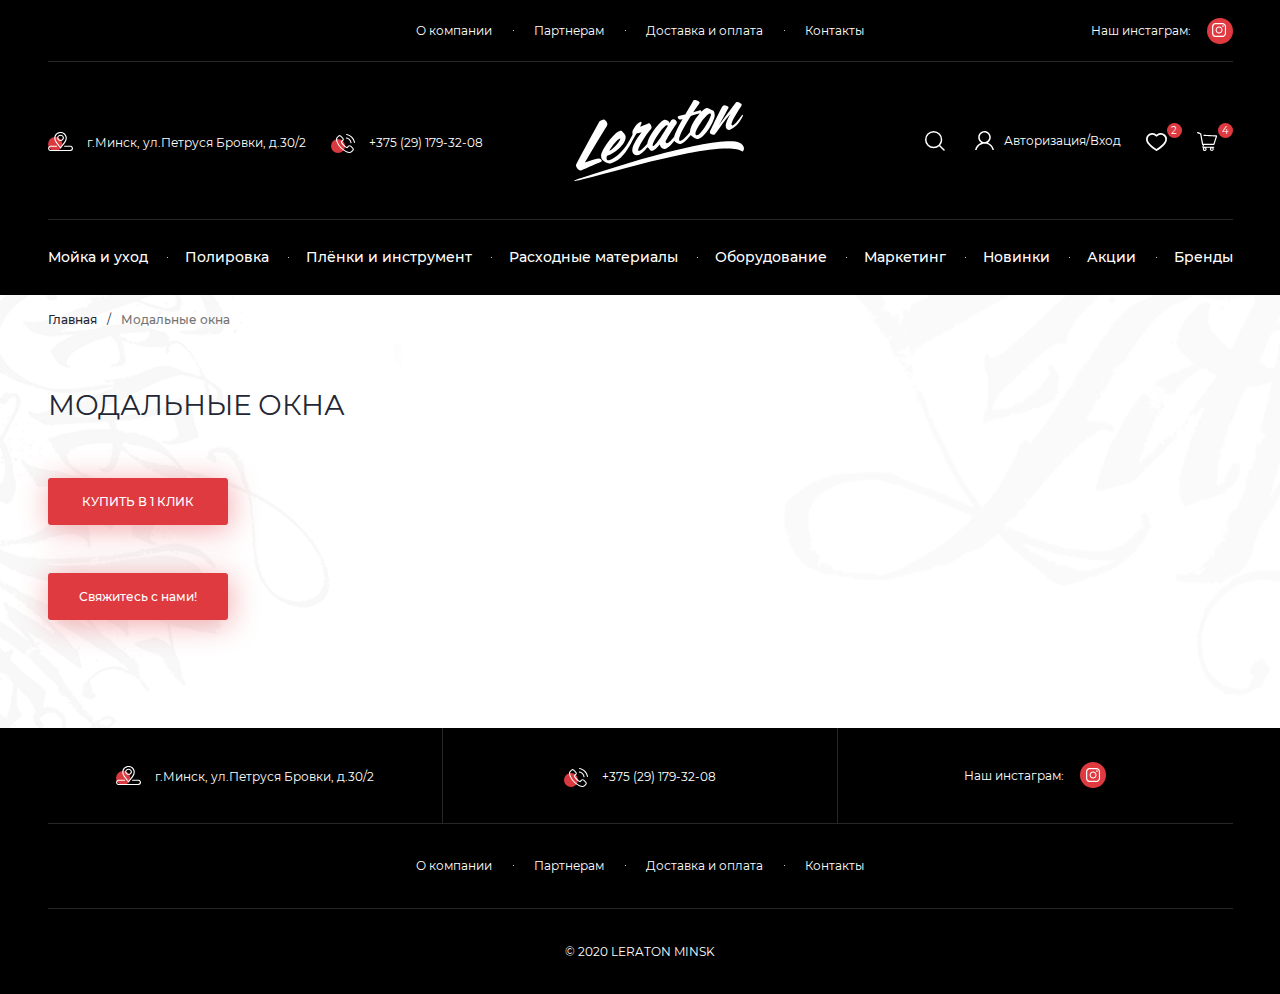
<file: modals.html>
<!DOCTYPE html>
<html>
  <head>
    <title>Модальные окна</title>
    <meta charset="utf-8"/>
    <meta http-equiv="X-UA-Compatible" content="IE=edge"/>
    <meta name="viewport" content="width=device-width, initial-scale=1, shrink-to-fit=no"/>
    <link rel="stylesheet" href="css/style.css"/><!--[if lt IE 9]>
    <script src="https://oss.maxcdn.com/html5shiv/3.7.3/html5shiv.min.js"></script>
    <script src="https://oss.maxcdn.com/respond/1.4.2/respond.min.js"></script><![endif]-->
  </head>
  <body>
    <header>
      <div class="container">
        <div class="header_top">
          <ul class="header_right_menu d-md-none">
            <li>
              <div class="dropdown">
                <button class="search_toggle dropdown-toggle" type="button" id="dropdownMenuButton1" data-toggle="dropdown" aria-haspopup="true" aria-expanded="false"><img class="icon" src="img/search.svg"/></button>
                <div class="dropdown-menu" aria-labelledby="dropdownMenuButton1">
                  <form class="form-inline">
                    <input class="form-control mr-sm-2" type="text" placeholder=""/>
                    <button class="btn btn-outline-success">Поиск</button>
                  </form>
                </div>
              </div>
            </li>
            <li><a class="user_link" href="#"><img class="icon" src="img/user.svg"/><span>Авторизация/Вход</span></a></li>
            <li><a class="wish_link" href="#"><img class="icon" src="img/wish.svg"/><span class="count">2</span></a></li>
            <li><a class="basket_link" href="#"><img class="icon" src="img/basket.svg"/><span class="count">4</span></a></li>
          </ul>
          <ul class="top_menu d-none d-md-flex">
            <li><a href="#">О компании</a></li>
            <li><a href="#">Партнерам</a></li>
            <li><a href="#">Доставка и оплата</a></li>
            <li><a href="#">Контакты</a></li>
          </ul>
          <div class="social_box"><span>Наш инстаграм:</span><a class="instagram" href="#"><img src="img/instagram.svg"/></a></div>
        </div>
        <div class="header_center">
          <div class="row">
            <div class="col-12 col-md-4 col-xl-5 ai_center order-3 order-md-1">
              <div class="contacts_box">
                <ul>
                  <li class="location"><span class="icon"><img src="img/location.svg"/></span><span>г.Минск, ул.Петруся Бровки, д.30/2</span></li>
                  <li><a class="phone" href="tel:+375 (29) 179-32-08"><span class="icon"><img src="img/phone.svg"/></span><span>+375 (29) 179-32-08</span></a></li>
                </ul>
              </div>
            </div>
            <div class="col-8 col-md-3 ai_center order-2 order-md-2">
              <div class="logo"><a href="#"><img src="img/logo.svg"/></a></div>
            </div>
            <div class="col-4 col-md-5 col-xl-4 ai_center order-1 order-md-3">
              <ul class="header_right_menu">
                <li>
                  <div class="dropdown">
                    <button class="search_toggle dropdown-toggle" type="button" id="dropdownMenuButton" data-toggle="dropdown" aria-haspopup="true" aria-expanded="false"><img class="icon" src="img/search.svg"/></button>
                    <div class="dropdown-menu" aria-labelledby="dropdownMenuButton">
                      <form class="form-inline">
                        <input class="form-control mr-sm-2" type="text" placeholder=""/>
                        <button class="btn btn-outline-success">Поиск</button>
                      </form>
                    </div>
                  </div>
                </li>
                <li><a class="user_link" href="#"><img class="icon" src="img/user.svg"/><span>Авторизация/Вход</span></a></li>
                <li><a class="wish_link" href="#"><img class="icon" src="img/wish.svg"/><span class="count">2</span></a></li>
                <li><a class="basket_link" href="#"><img class="icon" src="img/basket.svg"/><span class="count">4</span></a></li>
              </ul>
              <div class="mm_btn">
                <button class="hamburger"><span></span><span></span><span></span></button>
              </div>
            </div>
          </div>
        </div>
        <div class="header_bottom">
          <div class="main_menu">
            <div class="mm_close"></div>
            <ul class="nav">
              <li><a href="#">Мойка и уход</a>
              </li>
              <li><a href="#">Полировка</a>
              </li>
              <li><a href="#">Плёнки и инструмент</a>
              </li>
              <li><a href="#">Расходные материалы</a>
              </li>
              <li><a href="#">Оборудование</a>
                <div class="arrow"></div>
                <div class="sub_menu_box">
                  <div class="row">
                    <div class="col-12 col-md-4 col-xl-4 sub_menu_group">
                      <ul class="sub_menu">
                        <li><a href="#">Моечное оборудование</a>
                          <div class="arrow"></div>
                          <ul class="sub_menu">
                            <li><a href="#">Пенокомплекты и комплектующие</a></li>
                            <li><a href="#">Пенокомплекты и комплектующие</a></li>
                            <li><a href="#">Пенокомплекты и комплектующие</a></li>
                          </ul>
                        </li>
                      </ul>
                    </div>
                    <div class="col-12 col-md-4 col-xl-4 sub_menu_group">
                      <ul class="sub_menu">
                        <li><a href="#">Моечное оборудование</a>
                          <div class="arrow"></div>
                          <ul class="sub_menu">
                            <li><a href="#">Пенокомплекты и комплектующие</a></li>
                            <li><a href="#">Пенокомплекты и комплектующие</a></li>
                            <li><a href="#">Пенокомплекты и комплектующие</a></li>
                          </ul>
                        </li>
                      </ul>
                    </div>
                    <div class="col-12 col-md-4 col-xl-4 sub_menu_group">
                      <ul class="sub_menu">
                        <li><a href="#">Моечное оборудование</a>
                          <div class="arrow"></div>
                          <ul class="sub_menu">
                            <li><a href="#">Пенокомплекты и комплектующие</a></li>
                            <li><a href="#">Пенокомплекты и комплектующие</a></li>
                            <li><a href="#">Пенокомплекты и комплектующие</a></li>
                          </ul>
                        </li>
                      </ul>
                    </div>
                  </div>
                </div>
              </li>
              <li><a href="#">Маркетинг</a>
              </li>
              <li><a href="#">Новинки</a>
              </li>
              <li><a href="#">Акции</a>
              </li>
              <li><a href="#">Бренды</a>
              </li>
            </ul>
            <ul class="nav d-block d-md-none">
              <li><a href="#">О компании</a></li>
              <li><a href="#">Партнерам</a></li>
              <li><a href="#">Доставка и оплата</a></li>
              <li><a href="#">Контакты</a></li>
            </ul>
          </div>
        </div>
      </div>
    </header>
    <div class="page_content">
      <div class="container">
        <div class="breadcrumb">
          <li><a href="#">Главная</a></li>
          <li><a href="#">Модальные окна</a></li>
        </div>
        <h1 class="page_title">Модальные окна</h1>
        <button class="btn_default mb-5" data-toggle="modal" data-target="#buy">КУПИТЬ В 1 КЛИК</button>
        <button class="btn_default mb-5" data-toggle="modal" data-target="#feedback">Свяжитесь с нами!</button>
        <div class="modal fade" id="buy" role="dialog" aria-labelledby="modalLabel" aria-hidden="true">
          <div class="modal-dialog">
            <div class="modal-content">
              <div class="modal-body">
                <button class="close" data-dismiss="modal" aria-label="Close"></button>
                <div class="card_modal_content">
                  <div class="modal_title">КУПИТЬ <strong>В 1 КЛИК</strong></div>
                  <form>
                    <div class="row card_row">
                      <div class="col-12 col-sm-12 col-md-6">
                        <div class="page_title d-block d-md-none">Антидождь – LERATON U1 473мл.</div>
                        <div class="card_img_box"><a href="img/image104.png" data-fancybox="gallery"><img src="img/image104.png"/></a></div>
                      </div>
                      <div class="col-12 col-sm-12 col-md-6">
                        <div class="page_title d-none d-md-block">Антидождь – LERATON U1 473мл.</div>
                        <div class="amount_price">
                          <div class="amount">
                            <input type="text" value="1"/>
                            <div><span class="up">+</span><span class="down">-</span></div>
                          </div>
                          <div class="price">48.40 BYN</div>
                        </div>
                      </div>
                    </div>
                    <div class="modal_contacts_form">
                      <div class="c_title">Контактные данные:</div>
                      <div class="row">
                        <div class="col-12 col-md-6 col-xl-4 field">
                          <input class="form-control" type="text" placeholder="Ваше имя:"/>
                        </div>
                        <div class="col-12 col-md-6 col-xl-4 field">
                          <input class="form-control" type="text" placeholder="Телефон/факс:"/>
                        </div>
                        <div class="col-12 col-md-12 col-xl-4 field">
                          <input class="form-control" type="text" placeholder="E-mail:"/>
                        </div>
                        <div class="col-12">
                          <textarea class="form-control" placeholder="Текст сообщения:"></textarea>
                        </div>
                      </div>
                    </div>
                    <div class="modal_delivery_form">
                      <div class="c_title">Данные о доставке:</div>
                      <div class="row">
                        <div class="col-12 col-md-6 col-xl-4 field">
                          <input class="form-control" type="text" placeholder="Город:"/>
                        </div>
                        <div class="col-12 col-md-6 col-xl-4 field">
                          <input class="form-control" type="text" placeholder="Адрес доставки:"/>
                        </div>
                        <div class="col-12 col-md-12 col-xl-4 field">
                          <div class="select">
                            <select class="form-control">
                              <option>Способ доставки</option>
                              <option>Способ доставки 1</option>
                              <option>Способ доставки 2</option>
                            </select>
                          </div>
                        </div>
                      </div>
                    </div>
                    <div class="d-flex justify-content-end">
                      <button class="btn_default" type="submit">Оформить заказ</button>
                    </div>
                  </form>
                </div>
              </div>
            </div>
          </div>
        </div>
        <div class="modal fade" id="feedback" role="dialog" aria-labelledby="modalLabel" aria-hidden="true">
          <div class="modal-dialog">
            <div class="modal-content">
              <div class="modal-body">
                <button class="close" data-dismiss="modal" aria-label="Close"></button>
                <div class="modal_title">Остались вопросы? <strong> Свяжитесь с нами!</strong></div>
                <div class="modal_subtitle">Наши сотрудники свяжутся с Вами в ближайшее время!</div>
                <form>
                  <div class="row">
                    <div class="col-12 col-md-6 col-xl-4 field">
                      <input class="form-control" type="text" placeholder="Ваше имя:"/>
                    </div>
                    <div class="col-12 col-md-6 col-xl-4 field">
                      <input class="form-control" type="text" placeholder="Телефон/факс:"/>
                    </div>
                    <div class="col-12 col-md-12 col-xl-4 field">
                      <input class="form-control" type="text" placeholder="E-mail:"/>
                    </div>
                    <div class="col-12 field">
                      <textarea class="form-control" placeholder="Текст сообщения:"></textarea>
                    </div>
                  </div>
                  <div class="d-flex justify-content-end">
                    <button class="btn_default" type="submit">Отправить</button>
                  </div>
                </form>
              </div>
            </div>
          </div>
        </div>
      </div>
    </div>
    <footer>
      <div class="container">
        <div class="footer_contacts">
          <div class="footer_contacts_col">
            <div class="contacts_box">
              <ul>
                <li class="location"><span class="icon"><img src="img/location.svg"/></span><span>г.Минск, ул.Петруся Бровки, д.30/2</span></li>
              </ul>
            </div>
          </div>
          <div class="footer_contacts_col">
            <div class="contacts_box">
              <ul>
                <li><a class="phone" href="tel:+375 (29) 179-32-08"><span class="icon"><img src="img/phone.svg"/></span><span>+375 (29) 179-32-08</span></a></li>
              </ul>
            </div>
          </div>
          <div class="footer_contacts_col">
            <div class="social_box"><span>Наш инстаграм:</span><a class="instagram" href="#"><img src="img/instagram.svg"/></a></div>
          </div>
        </div>
        <div class="footer_menu_box">
          <ul class="footer_menu">
            <li><a href="#">О компании</a></li>
            <li><a href="#">Партнерам</a></li>
            <li><a href="#">Доставка и оплата</a></li>
            <li><a href="#">Контакты</a></li>
          </ul>
        </div>
        <div class="copyright">© 2020 LERATON MINSK</div>
      </div>
    </footer>
    <script src="js/jquery-3.2.1.min.js"></script>
    <script src="js/jquery.fancybox.min.js"></script>
    <script src="https://cdnjs.cloudflare.com/ajax/libs/popper.js/1.11.1/umd/popper.min.js"></script>
    <script src="js/bootstrap.js"></script>
    <script src="js/slick.js"></script>
    <script src="js/main.js"></script>
  </body>
</html>
</file>
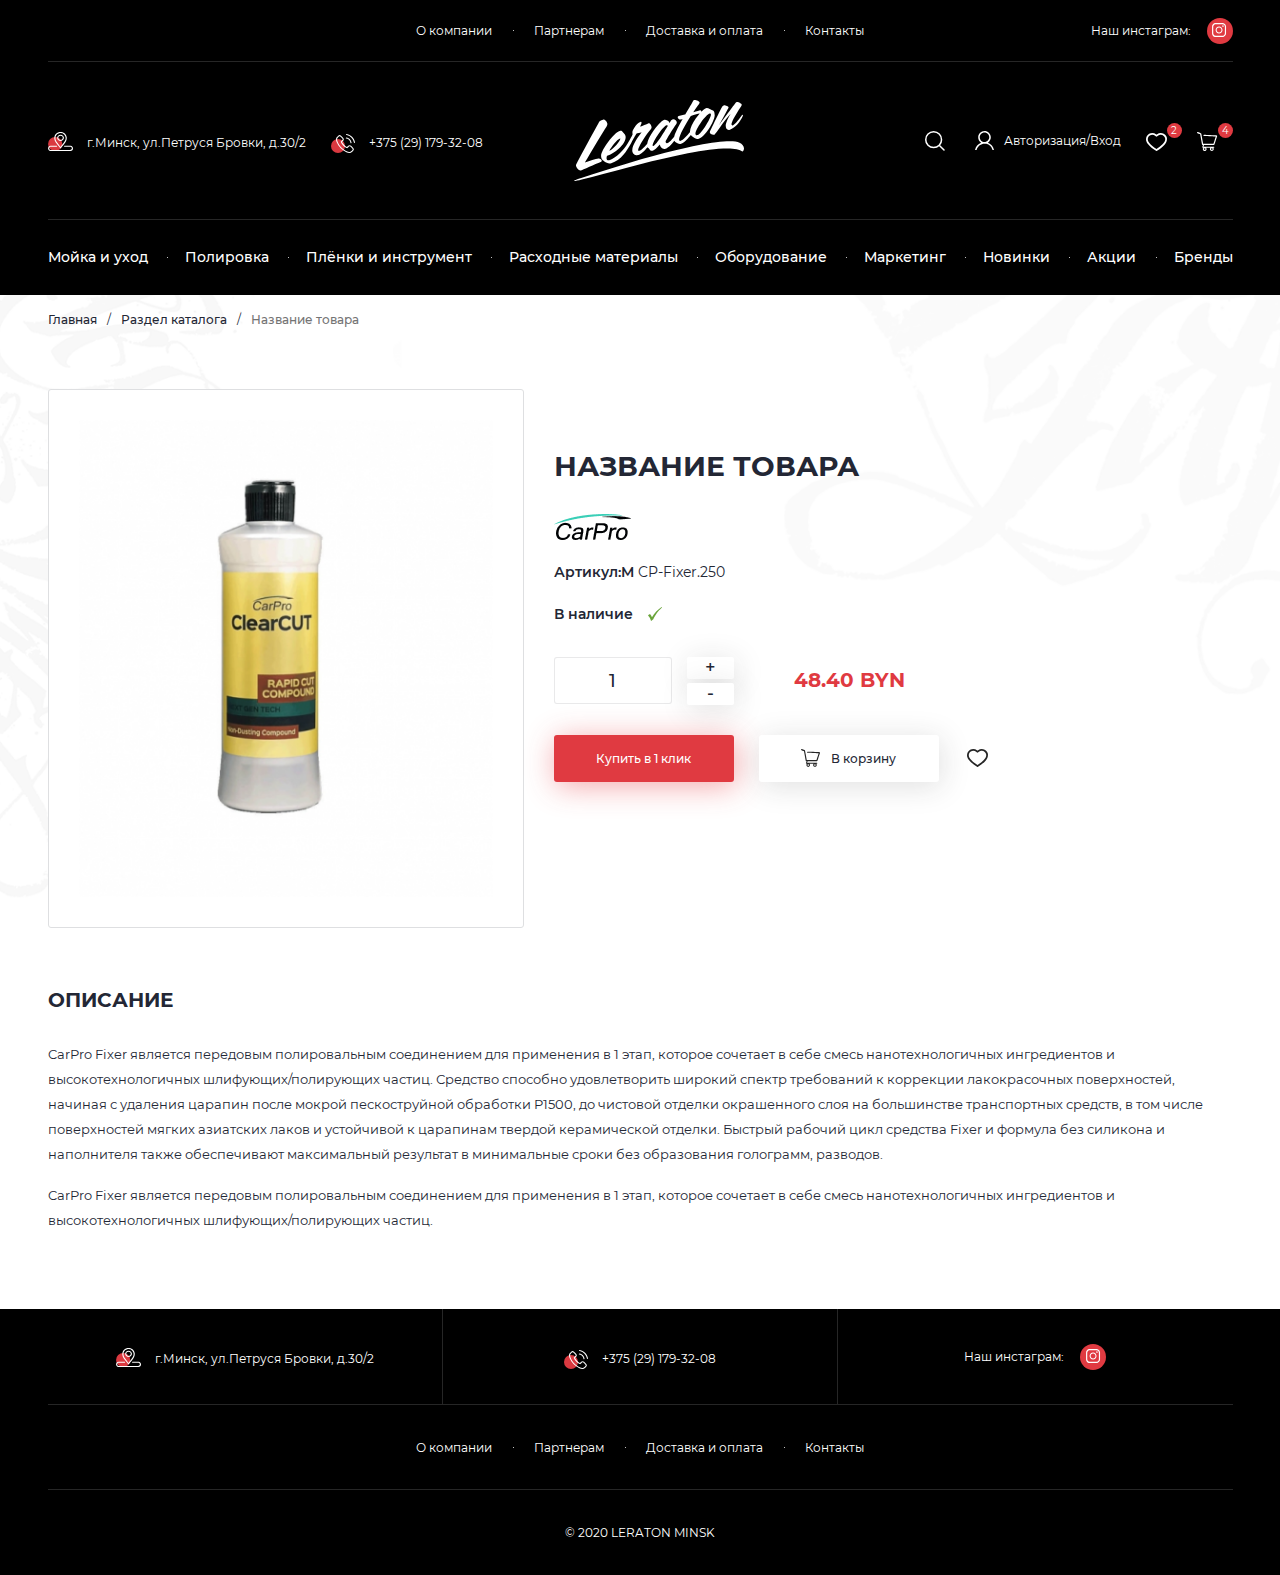
<file: product.html>
<!DOCTYPE html>
<html>
  <head>
    <title>Название товара</title>
    <meta charset="utf-8"/>
    <meta http-equiv="X-UA-Compatible" content="IE=edge"/>
    <meta name="viewport" content="width=device-width, initial-scale=1, shrink-to-fit=no"/>
    <link rel="stylesheet" href="css/style.css"/><!--[if lt IE 9]>
    <script src="https://oss.maxcdn.com/html5shiv/3.7.3/html5shiv.min.js"></script>
    <script src="https://oss.maxcdn.com/respond/1.4.2/respond.min.js"></script><![endif]-->
  </head>
  <body>
    <header>
      <div class="container">
        <div class="header_top">
          <ul class="header_right_menu d-md-none">
            <li>
              <div class="dropdown">
                <button class="search_toggle dropdown-toggle" type="button" id="dropdownMenuButton1" data-toggle="dropdown" aria-haspopup="true" aria-expanded="false"><img class="icon" src="img/search.svg"/></button>
                <div class="dropdown-menu" aria-labelledby="dropdownMenuButton1">
                  <form class="form-inline">
                    <input class="form-control mr-sm-2" type="text" placeholder=""/>
                    <button class="btn btn-outline-success">Поиск</button>
                  </form>
                </div>
              </div>
            </li>
            <li><a class="user_link" href="#"><img class="icon" src="img/user.svg"/><span>Авторизация/Вход</span></a></li>
            <li><a class="wish_link" href="#"><img class="icon" src="img/wish.svg"/><span class="count">2</span></a></li>
            <li><a class="basket_link" href="#"><img class="icon" src="img/basket.svg"/><span class="count">4</span></a></li>
          </ul>
          <ul class="top_menu d-none d-md-flex">
            <li><a href="#">О компании</a></li>
            <li><a href="#">Партнерам</a></li>
            <li><a href="#">Доставка и оплата</a></li>
            <li><a href="#">Контакты</a></li>
          </ul>
          <div class="social_box"><span>Наш инстаграм:</span><a class="instagram" href="#"><img src="img/instagram.svg"/></a></div>
        </div>
        <div class="header_center">
          <div class="row">
            <div class="col-12 col-md-4 col-xl-5 ai_center order-3 order-md-1">
              <div class="contacts_box">
                <ul>
                  <li class="location"><span class="icon"><img src="img/location.svg"/></span><span>г.Минск, ул.Петруся Бровки, д.30/2</span></li>
                  <li><a class="phone" href="tel:+375 (29) 179-32-08"><span class="icon"><img src="img/phone.svg"/></span><span>+375 (29) 179-32-08</span></a></li>
                </ul>
              </div>
            </div>
            <div class="col-8 col-md-3 ai_center order-2 order-md-2">
              <div class="logo"><a href="#"><img src="img/logo.svg"/></a></div>
            </div>
            <div class="col-4 col-md-5 col-xl-4 ai_center order-1 order-md-3">
              <ul class="header_right_menu">
                <li>
                  <div class="dropdown">
                    <button class="search_toggle dropdown-toggle" type="button" id="dropdownMenuButton" data-toggle="dropdown" aria-haspopup="true" aria-expanded="false"><img class="icon" src="img/search.svg"/></button>
                    <div class="dropdown-menu" aria-labelledby="dropdownMenuButton">
                      <form class="form-inline">
                        <input class="form-control mr-sm-2" type="text" placeholder=""/>
                        <button class="btn btn-outline-success">Поиск</button>
                      </form>
                    </div>
                  </div>
                </li>
                <li><a class="user_link" href="#"><img class="icon" src="img/user.svg"/><span>Авторизация/Вход</span></a></li>
                <li><a class="wish_link" href="#"><img class="icon" src="img/wish.svg"/><span class="count">2</span></a></li>
                <li><a class="basket_link" href="#"><img class="icon" src="img/basket.svg"/><span class="count">4</span></a></li>
              </ul>
              <div class="mm_btn">
                <button class="hamburger"><span></span><span></span><span></span></button>
              </div>
            </div>
          </div>
        </div>
        <div class="header_bottom">
          <div class="main_menu">
            <div class="mm_close"></div>
            <ul class="nav">
              <li><a href="#">Мойка и уход</a>
              </li>
              <li><a href="#">Полировка</a>
              </li>
              <li><a href="#">Плёнки и инструмент</a>
              </li>
              <li><a href="#">Расходные материалы</a>
              </li>
              <li><a href="#">Оборудование</a>
                <div class="arrow"></div>
                <div class="sub_menu_box">
                  <div class="row">
                    <div class="col-12 col-md-4 col-xl-4 sub_menu_group">
                      <ul class="sub_menu">
                        <li><a href="#">Моечное оборудование</a>
                          <div class="arrow"></div>
                          <ul class="sub_menu">
                            <li><a href="#">Пенокомплекты и комплектующие</a></li>
                            <li><a href="#">Пенокомплекты и комплектующие</a></li>
                            <li><a href="#">Пенокомплекты и комплектующие</a></li>
                          </ul>
                        </li>
                      </ul>
                    </div>
                    <div class="col-12 col-md-4 col-xl-4 sub_menu_group">
                      <ul class="sub_menu">
                        <li><a href="#">Моечное оборудование</a>
                          <div class="arrow"></div>
                          <ul class="sub_menu">
                            <li><a href="#">Пенокомплекты и комплектующие</a></li>
                            <li><a href="#">Пенокомплекты и комплектующие</a></li>
                            <li><a href="#">Пенокомплекты и комплектующие</a></li>
                          </ul>
                        </li>
                      </ul>
                    </div>
                    <div class="col-12 col-md-4 col-xl-4 sub_menu_group">
                      <ul class="sub_menu">
                        <li><a href="#">Моечное оборудование</a>
                          <div class="arrow"></div>
                          <ul class="sub_menu">
                            <li><a href="#">Пенокомплекты и комплектующие</a></li>
                            <li><a href="#">Пенокомплекты и комплектующие</a></li>
                            <li><a href="#">Пенокомплекты и комплектующие</a></li>
                          </ul>
                        </li>
                      </ul>
                    </div>
                  </div>
                </div>
              </li>
              <li><a href="#">Маркетинг</a>
              </li>
              <li><a href="#">Новинки</a>
              </li>
              <li><a href="#">Акции</a>
              </li>
              <li><a href="#">Бренды</a>
              </li>
            </ul>
            <ul class="nav d-block d-md-none">
              <li><a href="#">О компании</a></li>
              <li><a href="#">Партнерам</a></li>
              <li><a href="#">Доставка и оплата</a></li>
              <li><a href="#">Контакты</a></li>
            </ul>
          </div>
        </div>
      </div>
    </header>
    <div class="page_content card_content">
      <div class="container">
        <div class="breadcrumb">
          <li><a href="#">Главная</a></li>
          <li><a href="#">Раздел каталога</a></li>
          <li><a href="#">Название товара</a></li>
        </div>
        <div class="row card_row">
          <div class="col-12 col-sm-12 col-md-5">
            <div class="page_title d-block d-md-none">Название товара</div>
            <div class="card_img_box"><a href="img/image104.png" data-fancybox="gallery"><img src="img/image104.png"/></a></div>
          </div>
          <div class="col-12 col-sm-12 col-md-7">
            <h1 class="page_title d-none d-md-block">Название товара</h1>
            <div class="card_brand"><a href="#"><img src="img/page_brand.png"/></a></div>
            <div class="articul"><strong>Артикул:M</strong> CP-Fixer.250</div>
            <div class="availability"><span>В наличие</span><img class="icon" src="img/ok.svg"/></div>
            <div class="amount_price">
              <div class="amount">
                <input type="text" value="1"/>
                <div><span class="up">+</span><span class="down">-</span></div>
              </div>
              <div class="price">48.40 BYN</div>
            </div>
            <div class="btn_group"><a class="btn_default" href="#buy" data-toggle="modal">Купить в 1 клик</a><a class="add_to_basket" href="#"><span>В корзину</span></a><a class="add_to_wishlist" href="#"></a></div>
          </div>
        </div>
        <div class="page_desc">
          <h2>ОПИСАНИЕ</h2>
          <p>CarPro Fixer является передовым полировальным соединением для применения в 1 этап, которое сочетает в себе смесь нанотехнологичных ингредиентов и высокотехнологичных шлифующих/полирующих частиц. Средство способно удовлетворить широкий спектр требований к коррекции лакокрасочных поверхностей, начиная с удаления царапин после мокрой пескоструйной обработки P1500, до чистовой отделки окрашенного слоя на большинстве транспортных средств, в том числе поверхностей мягких азиатских лаков и устойчивой к царапинам твердой керамической отделки. Быстрый рабочий цикл средства Fixer и формула без силикона и наполнителя также обеспечивают максимальный результат в минимальные сроки без образования голограмм, разводов.</p>
          <p>CarPro Fixer является передовым полировальным соединением для применения в 1 этап, которое сочетает в себе смесь нанотехнологичных ингредиентов и высокотехнологичных шлифующих/полирующих частиц.</p>
        </div>
      </div>
    </div>
    <footer>
      <div class="container">
        <div class="footer_contacts">
          <div class="footer_contacts_col">
            <div class="contacts_box">
              <ul>
                <li class="location"><span class="icon"><img src="img/location.svg"/></span><span>г.Минск, ул.Петруся Бровки, д.30/2</span></li>
              </ul>
            </div>
          </div>
          <div class="footer_contacts_col">
            <div class="contacts_box">
              <ul>
                <li><a class="phone" href="tel:+375 (29) 179-32-08"><span class="icon"><img src="img/phone.svg"/></span><span>+375 (29) 179-32-08</span></a></li>
              </ul>
            </div>
          </div>
          <div class="footer_contacts_col">
            <div class="social_box"><span>Наш инстаграм:</span><a class="instagram" href="#"><img src="img/instagram.svg"/></a></div>
          </div>
        </div>
        <div class="footer_menu_box">
          <ul class="footer_menu">
            <li><a href="#">О компании</a></li>
            <li><a href="#">Партнерам</a></li>
            <li><a href="#">Доставка и оплата</a></li>
            <li><a href="#">Контакты</a></li>
          </ul>
        </div>
        <div class="copyright">© 2020 LERATON MINSK</div>
      </div>
    </footer>
    <script src="js/jquery-3.2.1.min.js"></script>
    <script src="js/jquery.fancybox.min.js"></script>
    <script src="https://cdnjs.cloudflare.com/ajax/libs/popper.js/1.11.1/umd/popper.min.js"></script>
    <script src="js/bootstrap.js"></script>
    <script src="js/slick.js"></script>
    <script src="js/main.js"></script>
  </body>
</html>
</file>
